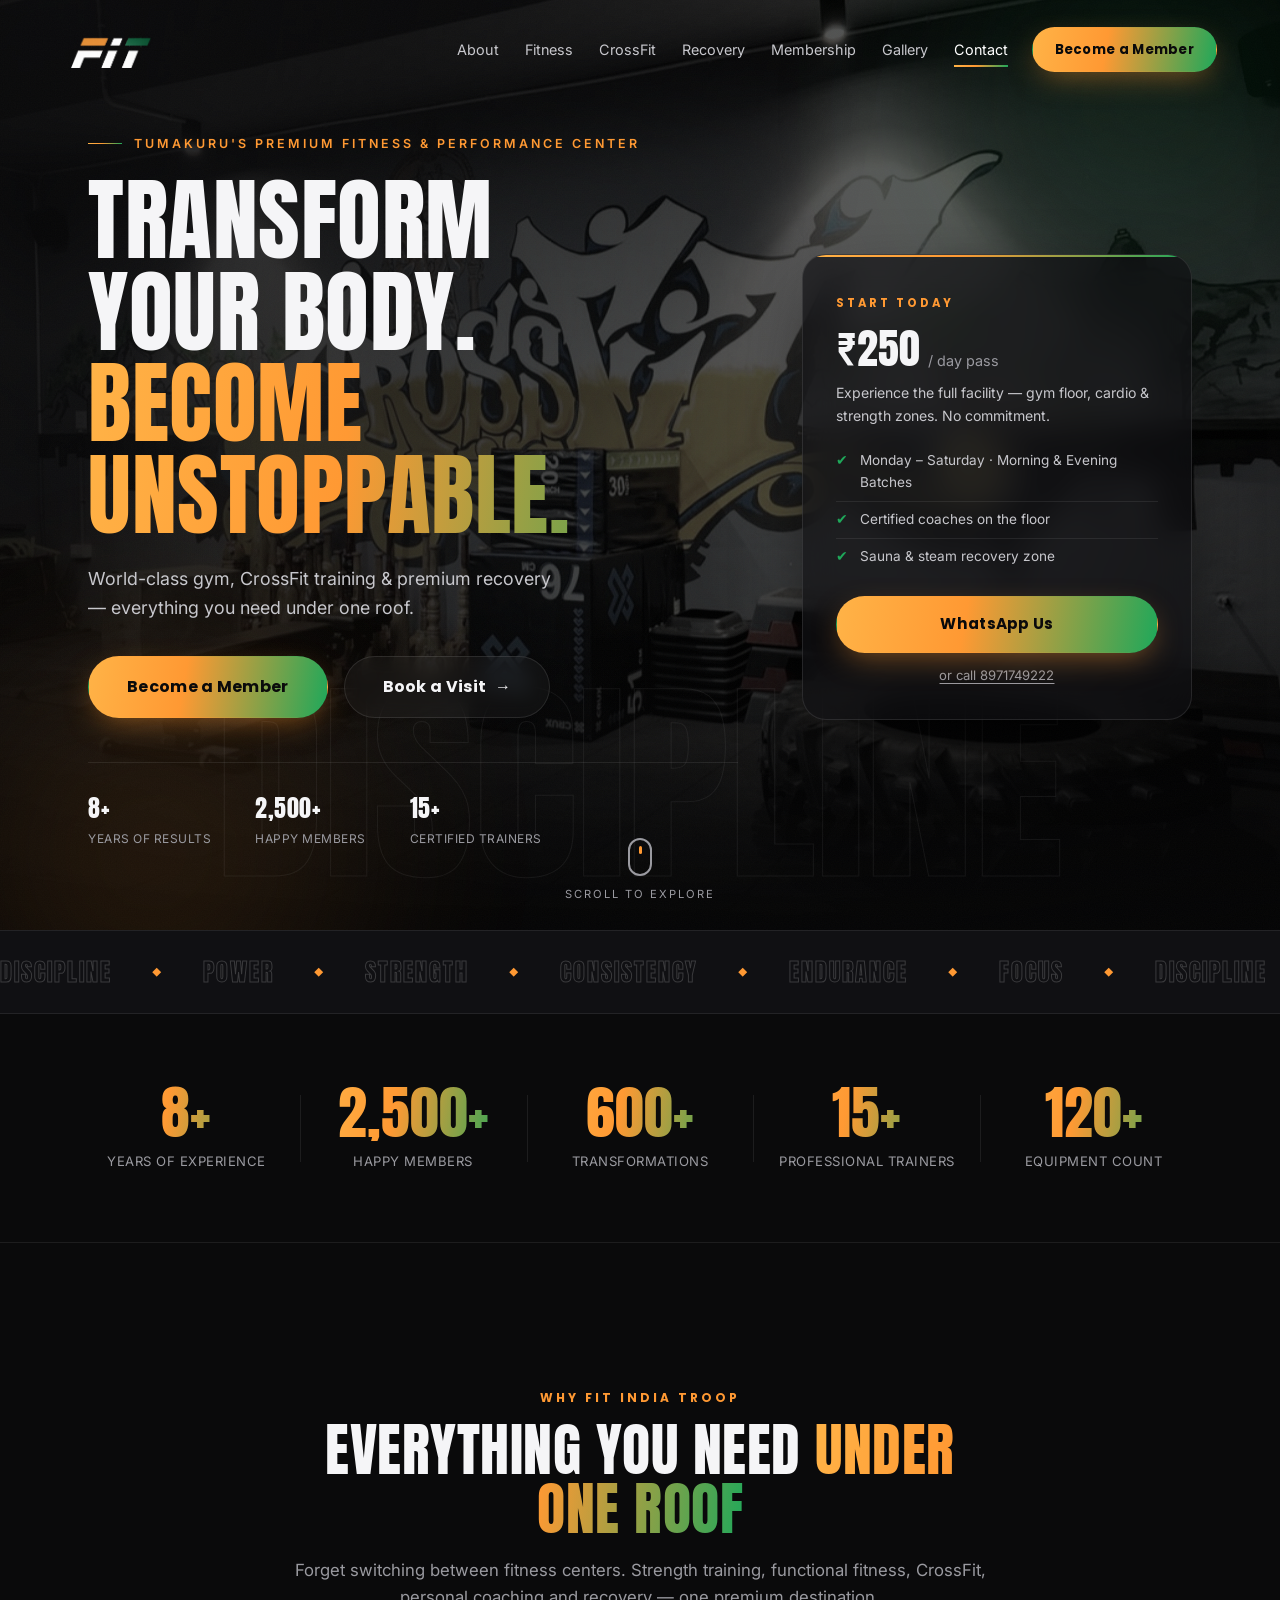
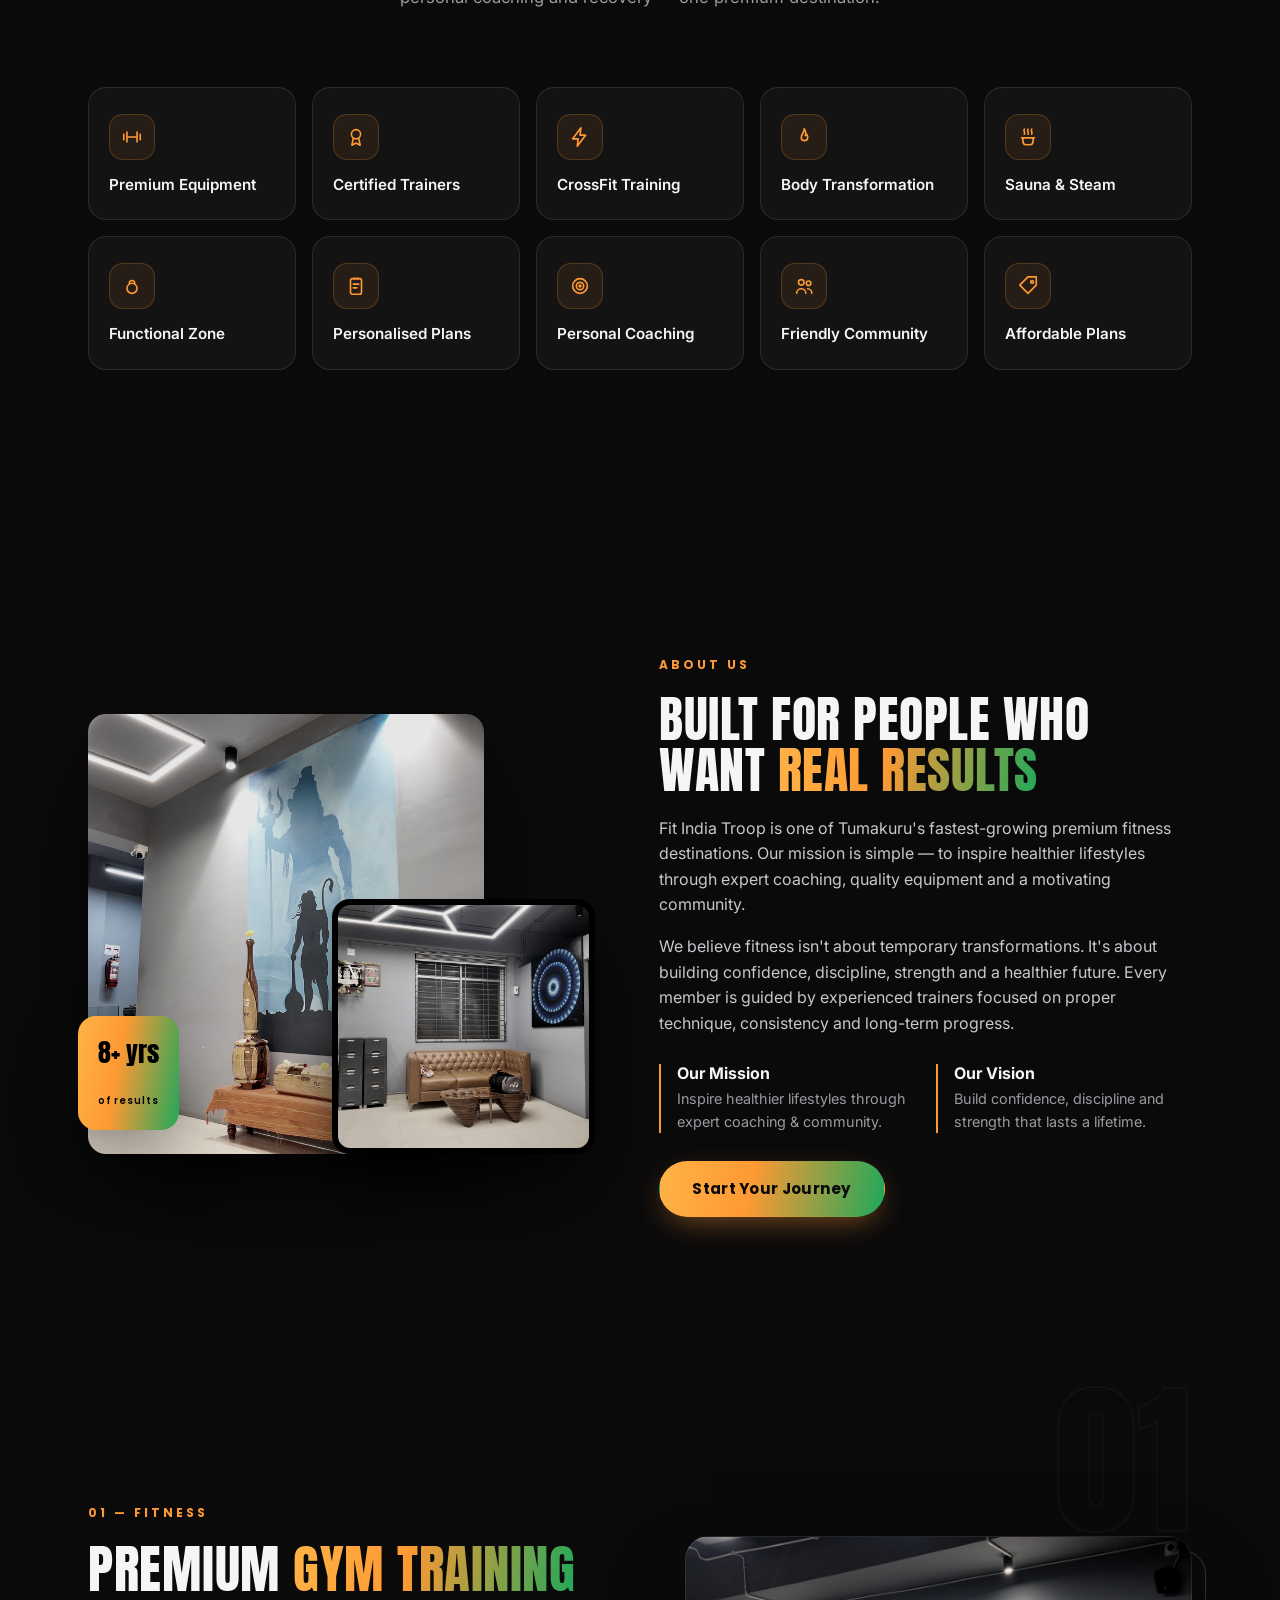
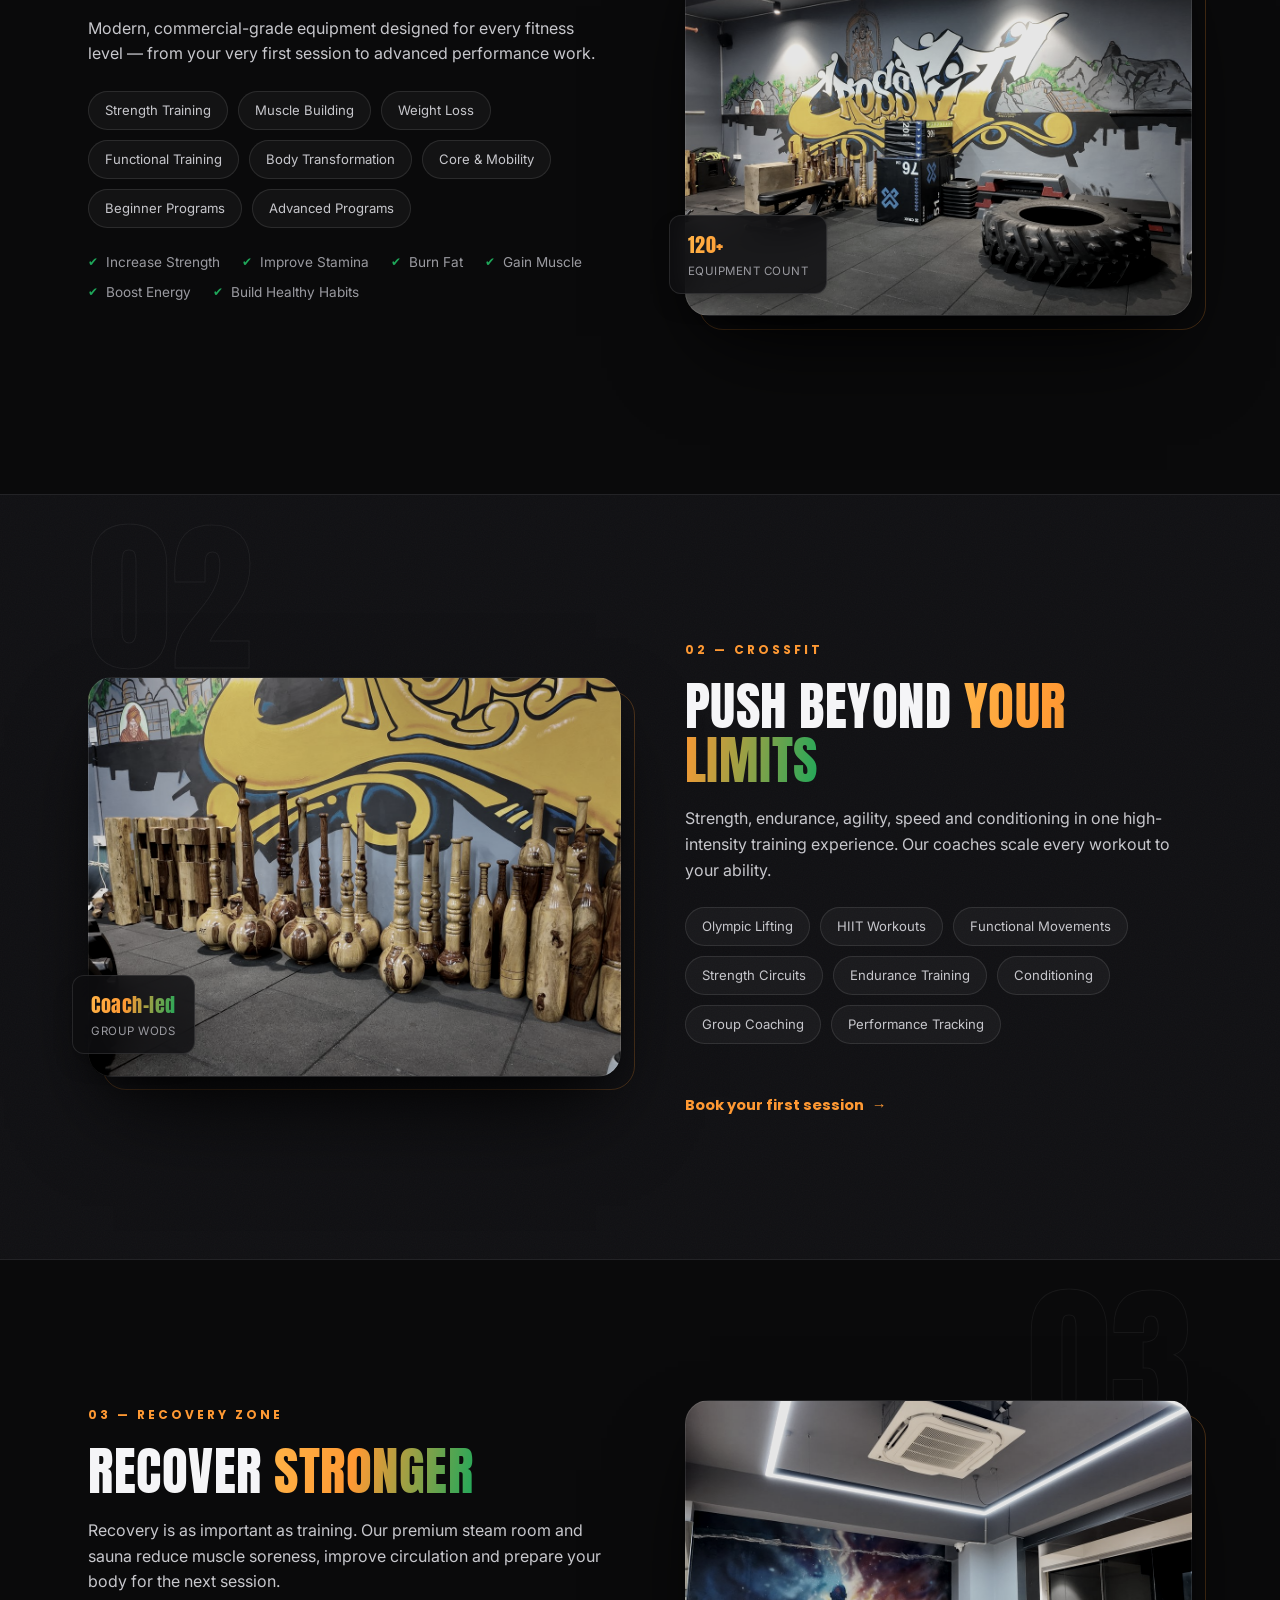
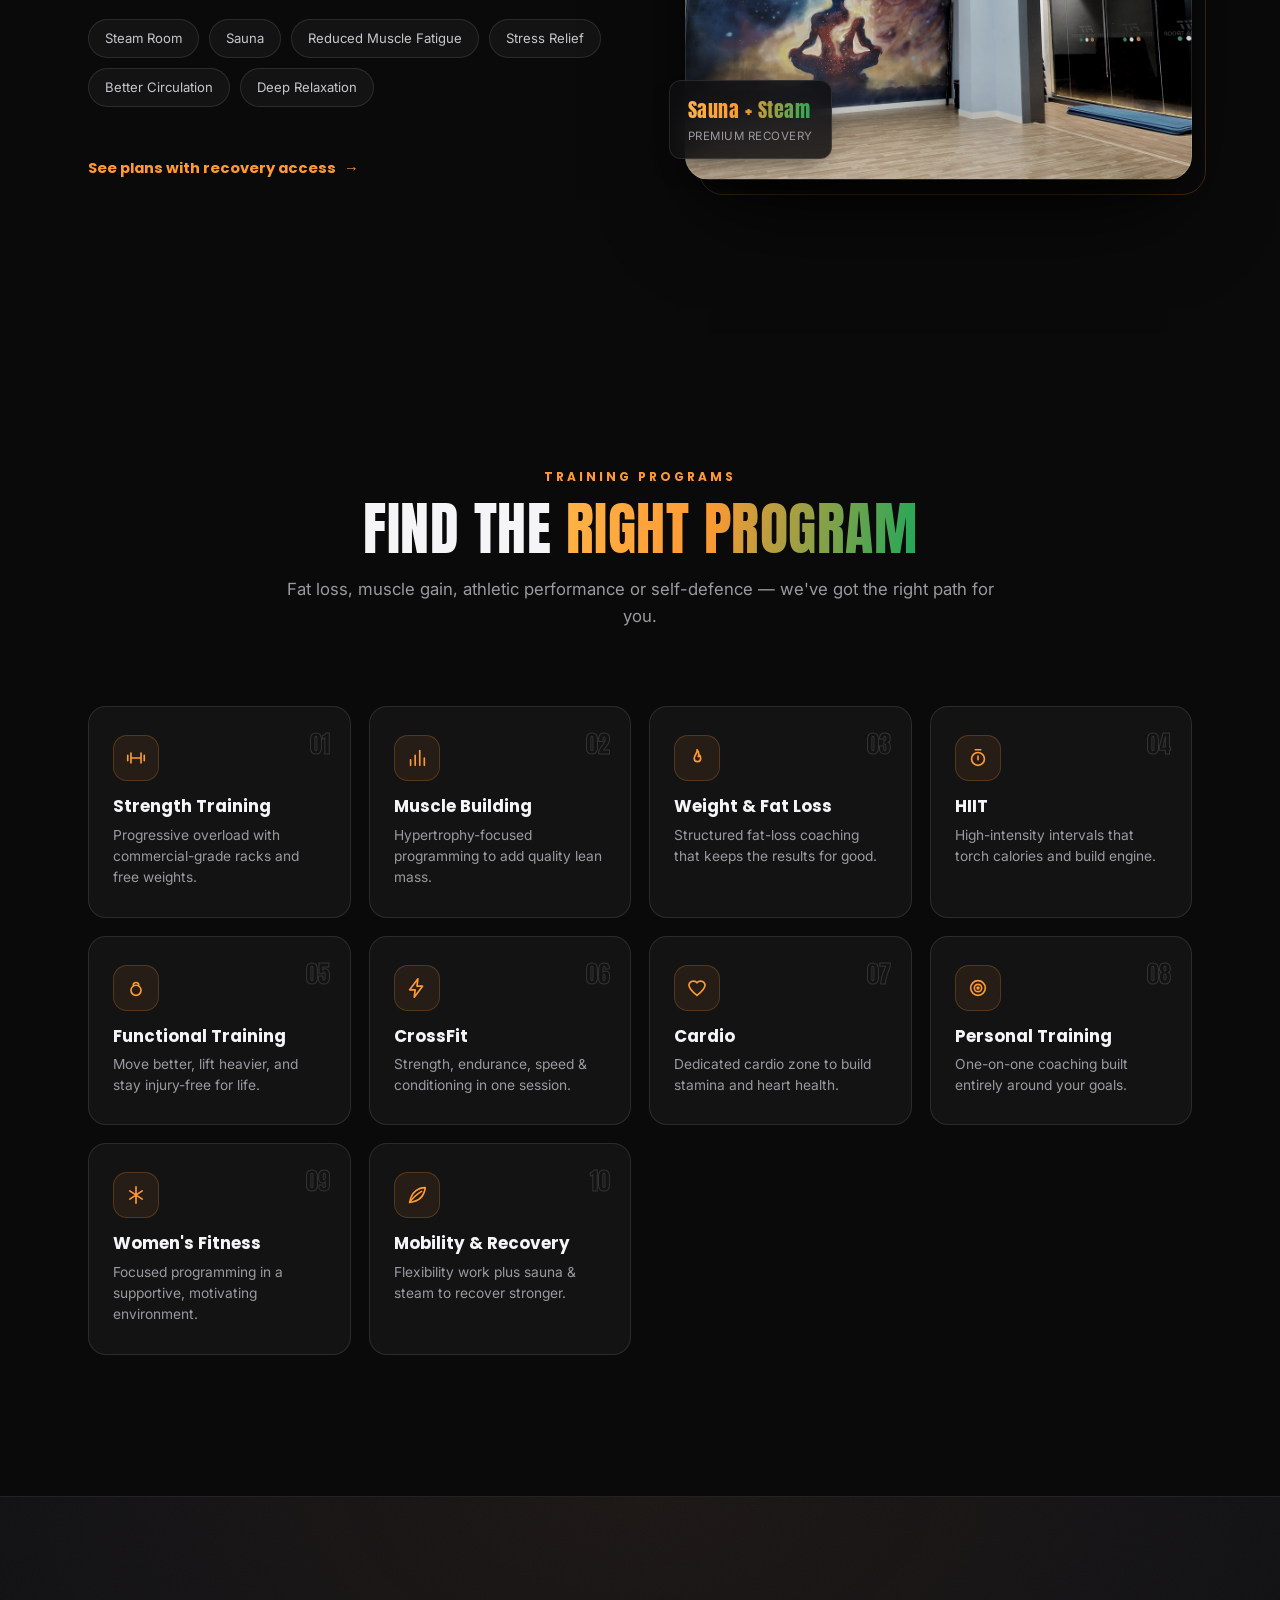
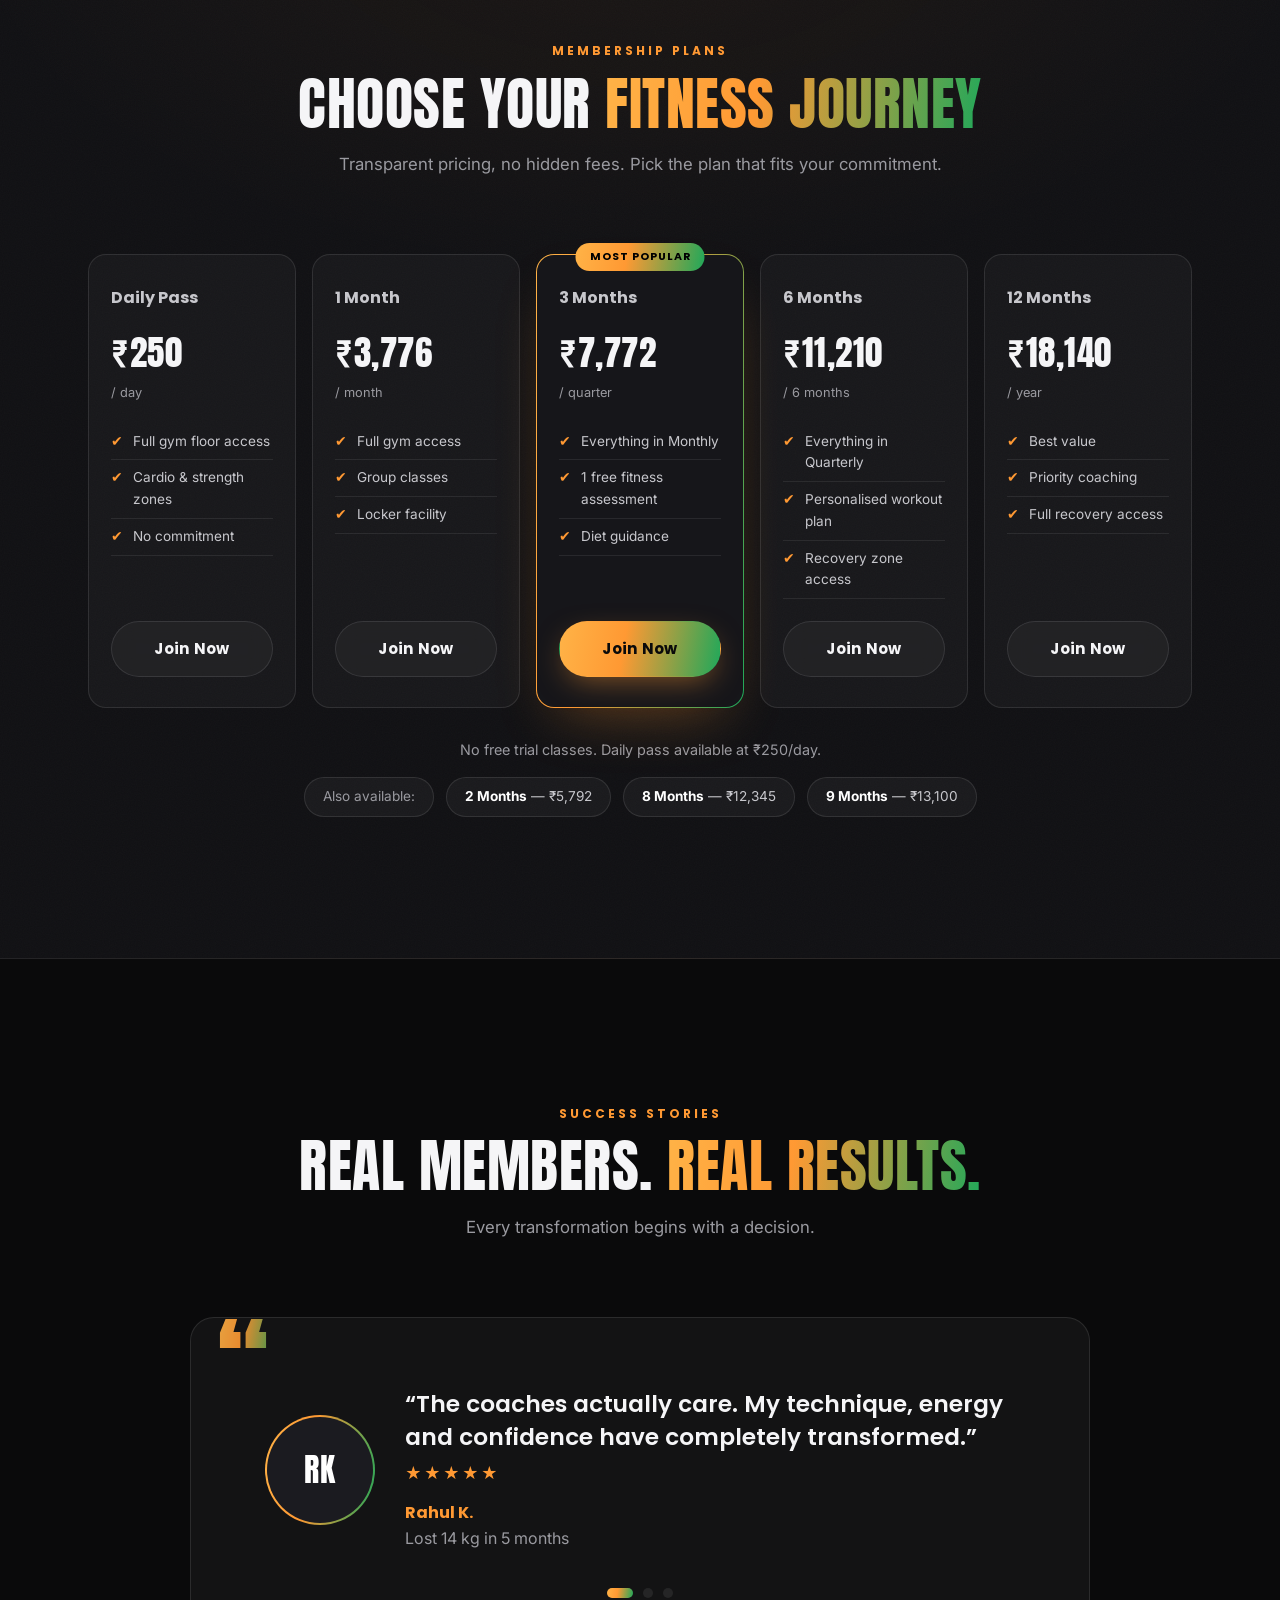
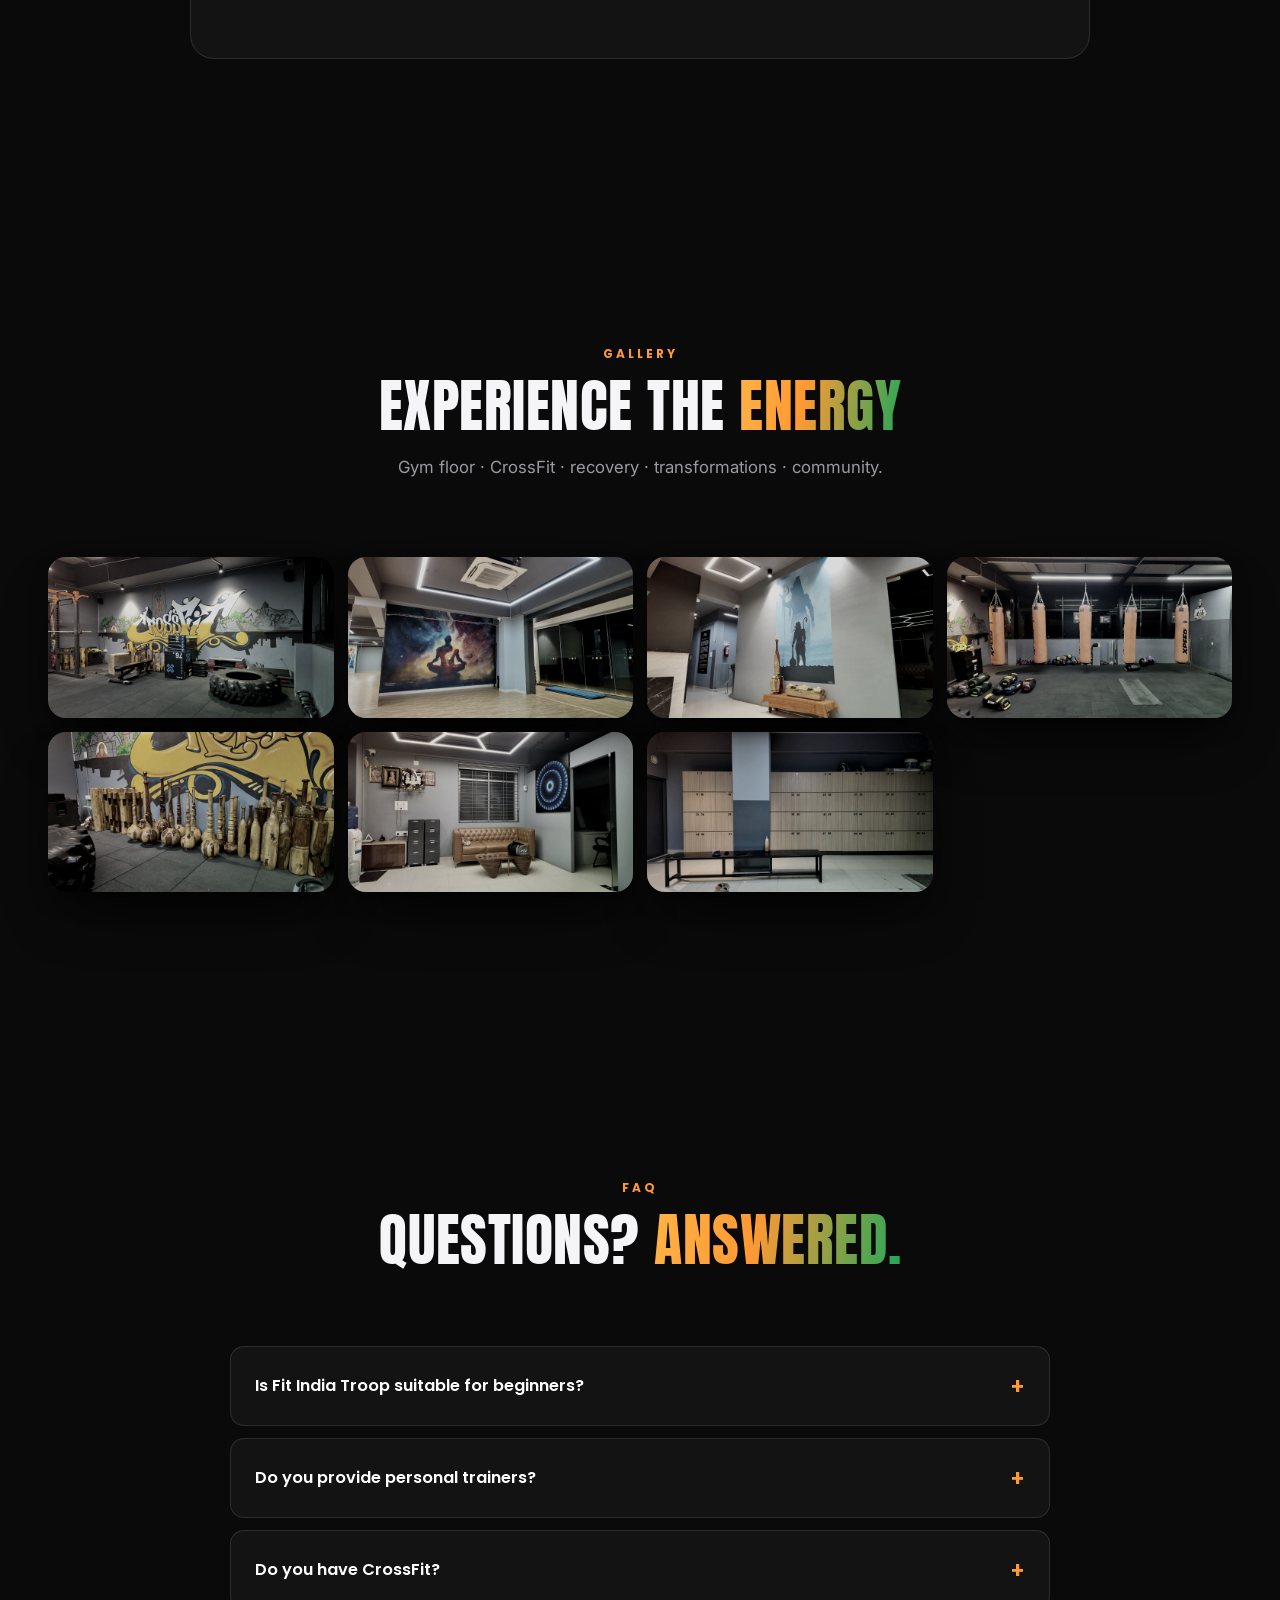
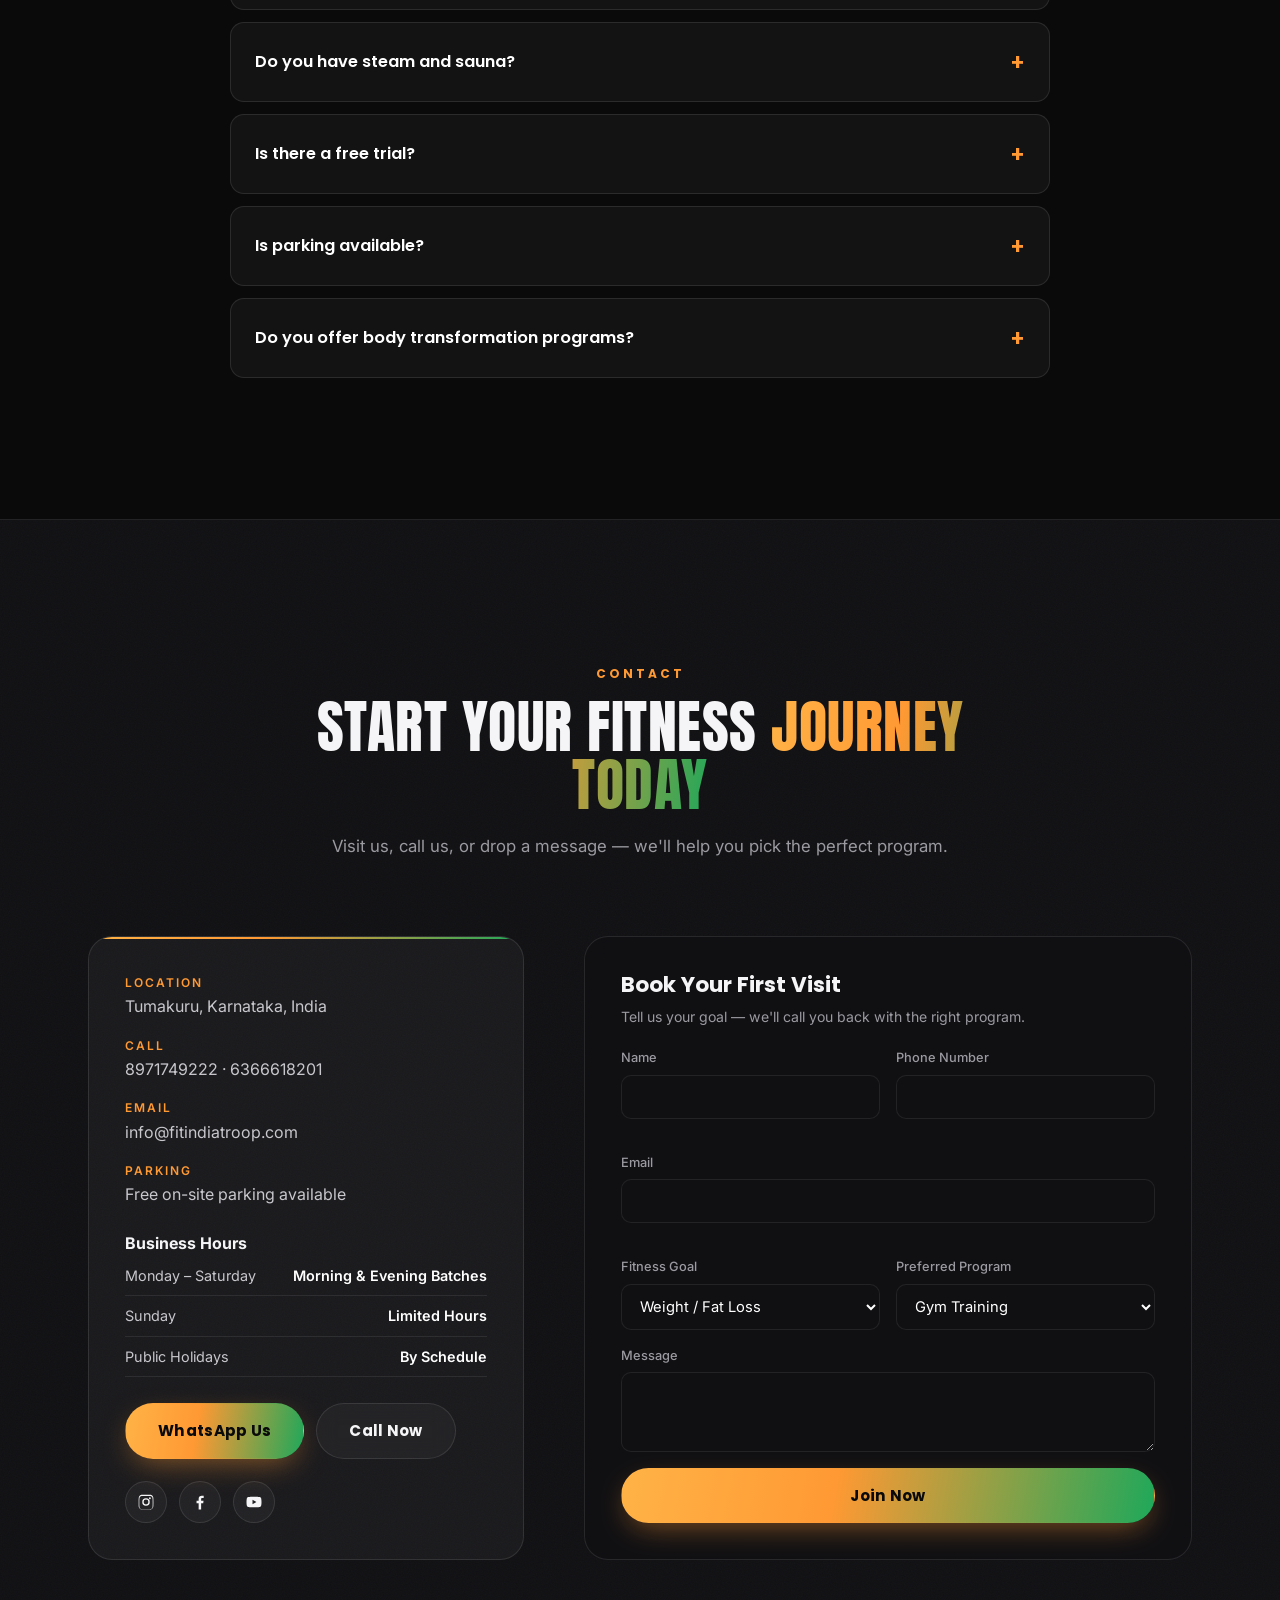
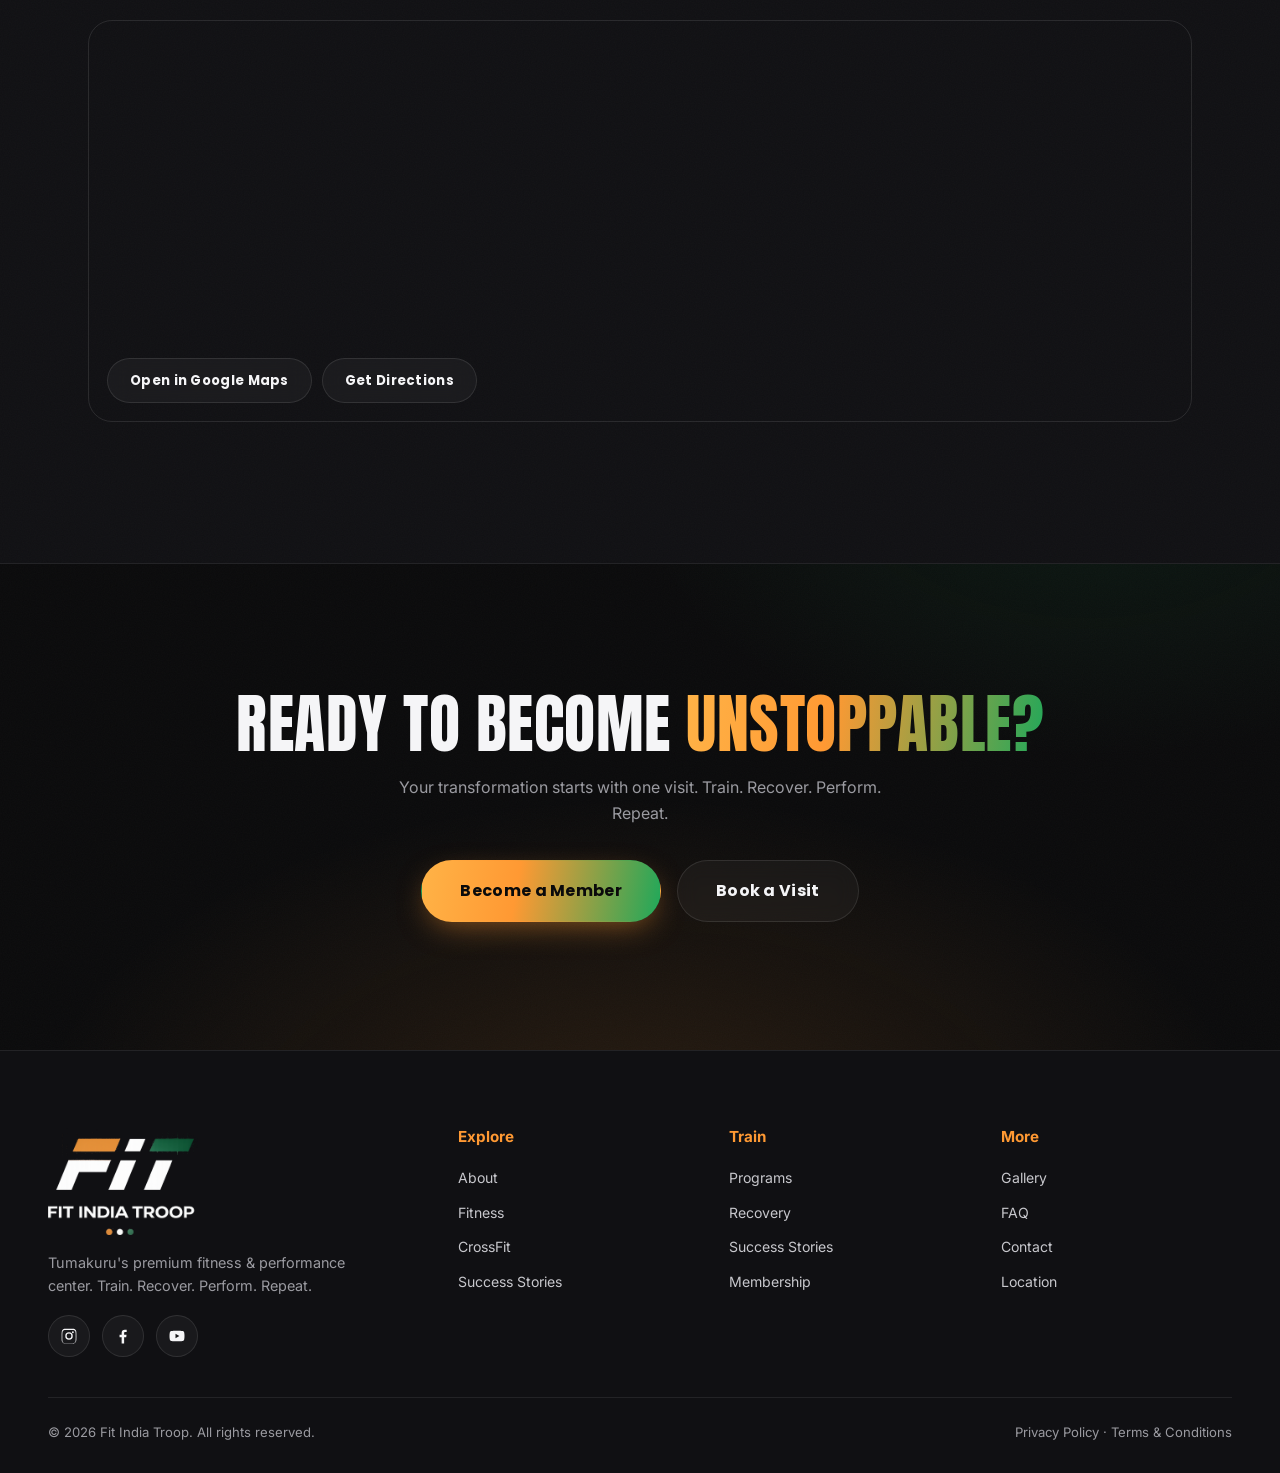
<file: index.html>
<!DOCTYPE html>
<html lang="en">
<head>
  <meta charset="UTF-8" />
  <meta name="viewport" content="width=device-width, initial-scale=1.0" />
  <meta name="theme-color" content="#0a0a0b" />

  <title>Fit India Troop — Premium Gym, CrossFit & Recovery in Tumakuru</title>
  <meta name="description" content="Fit India Troop is Tumakuru's premium fitness & performance center — world-class gym, CrossFit, personal training and sauna & steam recovery. Train. Recover. Perform." />
  <meta name="keywords" content="gym in Tumakuru, best gym in Tumakuru, CrossFit Tumakuru, personal training Tumakuru, sauna gym Tumakuru, steam bath gym Tumakuru, body transformation Tumakuru, functional training, weight loss gym Tumakuru" />
  <meta name="author" content="Fit India Troop" />
  <link rel="canonical" href="https://fitindiatroop.com/" />

  <!-- Open Graph -->
  <meta property="og:type" content="website" />
  <meta property="og:url" content="https://fitindiatroop.com/" />
  <meta property="og:title" content="Fit India Troop — Premium Gym, CrossFit & Recovery in Tumakuru" />
  <meta property="og:description" content="World-class gym, CrossFit training & premium recovery — all under one roof in Tumakuru." />
  <meta property="og:image" content="https://fitindiatroop.com/assets/images/gym-1.jpg" />
  <meta property="og:site_name" content="Fit India Troop" />
  <meta name="twitter:card" content="summary_large_image" />
  <meta name="twitter:title" content="Fit India Troop — Premium Gym, CrossFit & Recovery in Tumakuru" />
  <meta name="twitter:description" content="World-class gym, CrossFit training & premium recovery — all under one roof in Tumakuru." />

  <link rel="preload" as="image" href="assets/images/gym-1.jpg" />

  <link rel="icon" type="image/png" href="assets/logo-mark.png" />
  <link rel="preconnect" href="https://fonts.googleapis.com" />
  <link rel="preconnect" href="https://fonts.gstatic.com" crossorigin />
  <link href="https://fonts.googleapis.com/css2?family=Anton&family=Inter:wght@300;400;500;600&family=Poppins:wght@600;700;800&display=swap" rel="stylesheet" />
  <link rel="stylesheet" href="css/styles.css" />

  <!-- Structured data -->
  <script type="application/ld+json">
  {
    "@context": "https://schema.org",
    "@type": "HealthClub",
    "name": "Fit India Troop",
    "description": "Premium fitness & performance center offering gym, CrossFit, personal training and recovery facilities.",
    "address": { "@type": "PostalAddress", "addressLocality": "Tumakuru", "addressRegion": "Karnataka", "addressCountry": "IN" },
    "telephone": "+918971749222",
    "openingHours": "Mo-Sa",
    "priceRange": "₹₹",
    "sameAs": []
  }
  </script>
</head>
<body>

  <!-- ============ PROGRESS ============ -->
  <div id="scrollProgress" class="scroll-progress" aria-hidden="true"></div>

  <!-- ============ NAV ============ -->
  <header id="nav" class="nav">
    <div class="nav__bar">
      <a href="#hero" class="nav__brand" aria-label="Fit India Troop home"><img class="logo--mark" src="assets/logo-mark.png" alt="Fit India Troop" /></a>
      <nav class="nav__links" id="navLinks" aria-label="Main navigation">
        <a href="#about">About</a>
        <a href="#fitness">Fitness</a>
        <a href="#crossfit">CrossFit</a>
        <a href="#recovery">Recovery</a>
        <a href="#membership">Membership</a>
        <a href="#gallery">Gallery</a>
        <a href="#contact">Contact</a>
      </nav>
      <a href="#membership" class="btn btn--sm btn--solid nav__cta">Become a Member</a>
      <button id="navToggle" class="nav__toggle" aria-label="Menu" aria-expanded="false" aria-controls="navLinks"><span></span><span></span><span></span></button>
    </div>
  </header>

  <!-- ============ HERO ============ -->
  <section id="hero" class="hero noise">
    <div class="hero__bg"></div>
    <div class="hero__vignette"></div>
    <div class="hero__glow hero__glow--a" aria-hidden="true"></div>
    <div class="hero__glow hero__glow--b" aria-hidden="true"></div>
    <div class="hero__words" id="heroWords" aria-hidden="true"></div>

    <div class="hero__layout">
      <div class="hero__content">
        <p class="hero__eyebrow">Tumakuru's Premium Fitness &amp; Performance Center</p>
        <h1 class="hero__title">
          <span><em>Transform</em></span>
          <span><em>Your Body.</em></span>
          <span class="grad"><em>Become Unstoppable.</em></span>
        </h1>
        <p class="hero__sub">World-class gym, CrossFit training &amp; premium recovery — everything you need under one roof.</p>
        <div class="hero__cta">
          <a href="#membership" class="btn btn--solid btn--lg">Become a Member</a>
          <a href="#contact" class="btn btn--ghost btn--lg">Book a Visit <span class="btn__arrow" aria-hidden="true">→</span></a>
        </div>
        <div class="hero__trust">
          <div><b>8+</b><span>Years of results</span></div>
          <div><b>2,500+</b><span>Happy members</span></div>
          <div><b>15+</b><span>Certified trainers</span></div>
        </div>
      </div>

      <aside class="hero__card" aria-label="Try us with a daily pass">
        <span class="hero__card-kicker">Start today</span>
        <div class="hero__card-price"><b id="heroPassPrice">₹250</b><span>/ day pass</span></div>
        <p class="hero__card-note">Experience the full facility — gym floor, cardio &amp; strength zones. No commitment.</p>
        <ul class="hero__card-list">
          <li id="heroCardHours">Mon–Sat · Morning &amp; Evening batches</li>
          <li>Certified coaches on the floor</li>
          <li>Sauna &amp; steam recovery zone</li>
        </ul>
        <a class="btn btn--solid btn--full" id="heroCardWhats" target="_blank" rel="noopener">WhatsApp Us</a>
        <a class="hero__card-call" id="heroCardCall">or call us directly</a>
      </aside>
    </div>

    <a href="#stats" class="hero__scroll" aria-label="Scroll down">
      <span class="hero__mouse"><span></span></span>
      <em>Scroll to explore</em>
    </a>
  </section>

  <!-- ============ MARQUEE ============ -->
  <div class="marquee" aria-hidden="true">
    <div class="marquee__track" id="marqueeTrack"></div>
  </div>

  <!-- ============ STATS ============ -->
  <section id="stats" class="stats">
    <div class="stats__grid" id="statsGrid"></div>
  </section>

  <!-- ============ ONE ROOF / WHY ============ -->
  <section id="why" class="section why">
    <div class="section__head reveal">
      <span class="kicker">Why Fit India Troop</span>
      <h2>Everything You Need <span class="grad">Under One Roof</span></h2>
      <p>Forget switching between fitness centers. Strength training, functional fitness, CrossFit, personal coaching and recovery — one premium destination.</p>
    </div>
    <div class="why__grid" id="whyGrid"></div>
  </section>

  <!-- ============ ABOUT ============ -->
  <section id="about" class="section about">
    <div class="about__grid">
      <div class="about__media reveal">
        <div class="about__img" data-img="aboutPrimary"></div>
        <div class="about__img about__img--sm" data-img="aboutSecondary"></div>
        <div class="about__badge">8+ yrs<br /><small>of results</small></div>
      </div>
      <div class="about__body">
        <span class="kicker reveal">About Us</span>
        <h2 class="reveal">Built For People Who Want <span class="grad">Real Results</span></h2>
        <p class="reveal">Fit India Troop is one of Tumakuru's fastest-growing premium fitness destinations. Our mission is simple — to inspire healthier lifestyles through expert coaching, quality equipment and a motivating community.</p>
        <p class="reveal">We believe fitness isn't about temporary transformations. It's about building confidence, discipline, strength and a healthier future. Every member is guided by experienced trainers focused on proper technique, consistency and long-term progress.</p>
        <div class="about__mv">
          <div class="mv reveal"><h4>Our Mission</h4><p>Inspire healthier lifestyles through expert coaching &amp; community.</p></div>
          <div class="mv reveal"><h4>Our Vision</h4><p>Build confidence, discipline and strength that lasts a lifetime.</p></div>
        </div>
        <a href="#membership" class="btn btn--solid reveal">Start Your Journey</a>
      </div>
    </div>
  </section>

  <!-- ============ FITNESS ============ -->
  <section id="fitness" class="section split split--fitness">
    <span class="split__ghost" aria-hidden="true">01</span>
    <div class="split__text">
      <span class="kicker reveal">01 — Fitness</span>
      <h2 class="reveal">Premium <span class="grad">Gym Training</span></h2>
      <p class="reveal">Modern, commercial-grade equipment designed for every fitness level — from your very first session to advanced performance work.</p>
      <ul class="chips reveal">
        <li>Strength Training</li><li>Muscle Building</li><li>Weight Loss</li><li>Functional Training</li>
        <li>Body Transformation</li><li>Core &amp; Mobility</li><li>Beginner Programs</li><li>Advanced Programs</li>
      </ul>
      <div class="benefits reveal">
        <span>Increase Strength</span><span>Improve Stamina</span><span>Burn Fat</span>
        <span>Gain Muscle</span><span>Boost Energy</span><span>Build Healthy Habits</span>
      </div>
      <a href="#membership" class="split__link reveal">Explore memberships <span aria-hidden="true">→</span></a>
    </div>
    <div class="split__visual reveal">
      <div class="split__frame">
        <div class="split__img" data-gallery-idx="0"></div>
        <div class="split__chip"><b>120+</b><span>Equipment count</span></div>
      </div>
    </div>
  </section>

  <!-- ============ CROSSFIT ============ -->
  <section id="crossfit" class="band noise">
    <div class="section split split--rev split--crossfit">
      <span class="split__ghost" aria-hidden="true">02</span>
      <div class="split__text">
        <span class="kicker reveal">02 — CrossFit</span>
        <h2 class="reveal">Push Beyond <span class="grad">Your Limits</span></h2>
        <p class="reveal">Strength, endurance, agility, speed and conditioning in one high-intensity training experience. Our coaches scale every workout to your ability.</p>
        <ul class="chips reveal">
          <li>Olympic Lifting</li><li>HIIT Workouts</li><li>Functional Movements</li><li>Strength Circuits</li>
          <li>Endurance Training</li><li>Conditioning</li><li>Group Coaching</li><li>Performance Tracking</li>
        </ul>
        <a href="#contact" class="split__link reveal">Book your first session <span aria-hidden="true">→</span></a>
      </div>
      <div class="split__visual reveal">
        <div class="split__frame">
          <div class="split__img" data-gallery-idx="1"></div>
          <div class="split__chip"><b>Coach-led</b><span>Group WODs</span></div>
        </div>
      </div>
    </div>
  </section>

  <!-- ============ RECOVERY ============ -->
  <section id="recovery" class="section split recovery">
    <span class="split__ghost" aria-hidden="true">03</span>
    <div class="split__text">
      <span class="kicker reveal">03 — Recovery Zone</span>
      <h2 class="reveal">Recover <span class="grad">Stronger</span></h2>
      <p class="reveal">Recovery is as important as training. Our premium steam room and sauna reduce muscle soreness, improve circulation and prepare your body for the next session.</p>
      <ul class="chips reveal">
        <li>Steam Room</li><li>Sauna</li><li>Reduced Muscle Fatigue</li>
        <li>Stress Relief</li><li>Better Circulation</li><li>Deep Relaxation</li>
      </ul>
      <a href="#membership" class="split__link reveal">See plans with recovery access <span aria-hidden="true">→</span></a>
    </div>
    <div class="split__visual reveal">
      <div class="split__frame">
        <div class="split__img" data-gallery-idx="2"></div>
        <div class="split__chip"><b>Sauna + Steam</b><span>Premium recovery</span></div>
      </div>
    </div>
  </section>

  <!-- ============ PROGRAMS ============ -->
  <section id="programs" class="section programs">
    <div class="section__head reveal">
      <span class="kicker">Training Programs</span>
      <h2>Find The <span class="grad">Right Program</span></h2>
      <p>Fat loss, muscle gain, athletic performance or self-defence — we've got the right path for you.</p>
    </div>
    <div class="programs__grid" id="programsGrid"></div>
  </section>

  <!-- ============ MEMBERSHIP ============ -->
  <section id="membership" class="band band--membership noise">
    <div class="section membership">
      <div class="section__head reveal">
        <span class="kicker">Membership Plans</span>
        <h2>Choose Your <span class="grad">Fitness Journey</span></h2>
        <p>Transparent pricing, no hidden fees. Pick the plan that fits your commitment.</p>
      </div>
      <div class="plans" id="plansGrid"></div>
      <p class="plans__note" id="plansNote"></p>
      <div class="plans__extra" id="plansExtra"></div>
    </div>
  </section>

  <!-- ============ TESTIMONIALS ============ -->
  <section id="stories" class="section stories">
    <div class="section__head reveal">
      <span class="kicker">Success Stories</span>
      <h2>Real Members. <span class="grad">Real Results.</span></h2>
      <p>Every transformation begins with a decision.</p>
    </div>
    <div class="stories__shell reveal">
      <span class="stories__mark" aria-hidden="true">“</span>
      <div class="stories__viewport"><div class="stories__track" id="storiesTrack"></div></div>
      <div class="stories__dots" id="storiesDots"></div>
    </div>
  </section>

  <!-- ============ GALLERY ============ -->
  <section id="gallery" class="section section--wide gallery">
    <div class="section__head reveal">
      <span class="kicker">Gallery</span>
      <h2>Experience The <span class="grad">Energy</span></h2>
      <p>Gym floor · CrossFit · recovery · transformations · community.</p>
    </div>
    <div class="gallery__grid" id="galleryGrid"></div>
  </section>

  <!-- ============ FAQ ============ -->
  <section id="faq" class="section faq">
    <div class="section__head reveal">
      <span class="kicker">FAQ</span>
      <h2>Questions? <span class="grad">Answered.</span></h2>
    </div>
    <div class="faq__list" id="faqList"></div>
  </section>

  <!-- ============ CONTACT ============ -->
  <section id="contact" class="band noise">
    <div class="section contact">
      <div class="section__head reveal">
        <span class="kicker">Contact</span>
        <h2>Start Your Fitness <span class="grad">Journey Today</span></h2>
        <p>Visit us, call us, or drop a message — we'll help you pick the perfect program.</p>
      </div>

      <div class="contact__grid">
        <div class="contact__info reveal">
          <ul class="contact__list">
            <li><span>Location</span><a data-cfg="mapLink" target="_blank" rel="noopener" id="cAddress"></a></li>
            <li><span>Call</span><span class="contact__phones"><a data-cfg="phone1" id="cPhone1"></a> · <a data-cfg="phone2" id="cPhone2"></a></span></li>
            <li><span>Email</span><a data-cfg="email" id="cEmail"></a></li>
            <li><span>Parking</span><em id="cParking"></em></li>
          </ul>

          <div class="hours">
            <h4>Business Hours</h4>
            <ul id="hoursList"></ul>
          </div>

          <div class="contact__actions">
            <a class="btn btn--solid" data-cfg="whatsapp" id="cWhats">WhatsApp Us</a>
            <a class="btn btn--ghost" data-cfg="call" id="cCall">Call Now</a>
          </div>
          <div class="socials" id="socials"></div>
        </div>

        <form class="contact__form reveal" id="contactForm" novalidate>
          <h3 class="contact__form-title">Book Your First Visit</h3>
          <p class="contact__form-sub">Tell us your goal — we'll call you back with the right program.</p>
          <div class="field"><label for="fName">Name</label><input id="fName" name="name" required autocomplete="name" /><small></small></div>
          <div class="field"><label for="fPhone">Phone Number</label><input id="fPhone" name="phone" required inputmode="tel" autocomplete="tel" /><small></small></div>
          <div class="field field--full"><label for="fEmail">Email</label><input id="fEmail" name="email" type="email" required autocomplete="email" /><small></small></div>
          <div class="field">
            <label for="fGoal">Fitness Goal</label>
            <select id="fGoal" name="goal">
              <option>Weight / Fat Loss</option><option>Muscle Gain</option><option>General Fitness</option>
              <option>Sports Performance</option><option>Strength Training</option><option>Recovery</option>
            </select>
          </div>
          <div class="field">
            <label for="fProgram">Preferred Program</label>
            <select id="fProgram" name="program">
              <option>Gym Training</option><option>CrossFit</option><option>Functional Training</option>
              <option>Personal Training</option><option>Women's Fitness</option>
            </select>
          </div>
          <div class="field field--full"><label for="fMsg">Message</label><textarea id="fMsg" name="message" rows="3"></textarea></div>
          <button type="submit" class="btn btn--solid btn--full">Join Now</button>
          <p class="form__success" id="formSuccess">✔ Thank you! We'll reach out to you shortly.</p>
        </form>
      </div>

      <div class="map reveal">
        <iframe id="mapFrame" title="Fit India Troop location" loading="lazy" referrerpolicy="no-referrer-when-downgrade" allowfullscreen></iframe>
        <div class="map__actions">
          <a class="btn btn--sm btn--ghost" data-cfg="mapOpen" id="mapOpen" target="_blank" rel="noopener">Open in Google Maps</a>
          <a class="btn btn--sm btn--ghost" data-cfg="directions" id="mapDir" target="_blank" rel="noopener">Get Directions</a>
        </div>
      </div>
    </div>
  </section>

  <!-- ============ CTA BAND ============ -->
  <section class="cta-band noise">
    <div class="cta-band__inner">
      <h2 class="reveal">Ready To Become <span class="grad">Unstoppable?</span></h2>
      <p class="reveal">Your transformation starts with one visit. Train. Recover. Perform. Repeat.</p>
      <div class="cta-band__actions reveal">
        <a href="#membership" class="btn btn--solid btn--lg">Become a Member</a>
        <a href="#contact" class="btn btn--ghost btn--lg">Book a Visit</a>
      </div>
    </div>
  </section>

  <!-- ============ FOOTER ============ -->
  <footer class="footer">
    <div class="footer__top">
      <div class="footer__brand">
        <img class="logo--foot" src="assets/logo.png" alt="Fit India Troop" />
        <p>Tumakuru's premium fitness &amp; performance center. Train. Recover. Perform. Repeat.</p>
        <div class="socials" id="socialsFoot"></div>
      </div>
      <div class="footer__col"><h5>Explore</h5><a href="#about">About</a><a href="#fitness">Fitness</a><a href="#crossfit">CrossFit</a><a href="#stories">Success Stories</a></div>
      <div class="footer__col"><h5>Train</h5><a href="#programs">Programs</a><a href="#recovery">Recovery</a><a href="#stories">Success Stories</a><a href="#membership">Membership</a></div>
      <div class="footer__col"><h5>More</h5><a href="#gallery">Gallery</a><a href="#faq">FAQ</a><a href="#contact">Contact</a><a data-cfg="mapLink" id="fMap" target="_blank" rel="noopener">Location</a></div>
    </div>
    <div class="footer__bottom">
      <span>© <span id="year"></span> Fit India Troop. All rights reserved.</span>
      <span class="footer__legal"><a href="privacy.html">Privacy Policy</a> · <a href="terms.html">Terms &amp; Conditions</a></span>
    </div>
  </footer>

  <!-- ============ LIGHTBOX ============ -->
  <div class="lightbox" id="lightbox" role="dialog" aria-modal="true" aria-label="Image viewer"><button class="lightbox__close" id="lbClose" aria-label="Close image viewer">✕</button><img id="lbImg" alt="Fit India Troop gallery photo — enlarged view" /></div>

  <script type="module" src="js/main.js"></script>
</body>
</html>
</file>
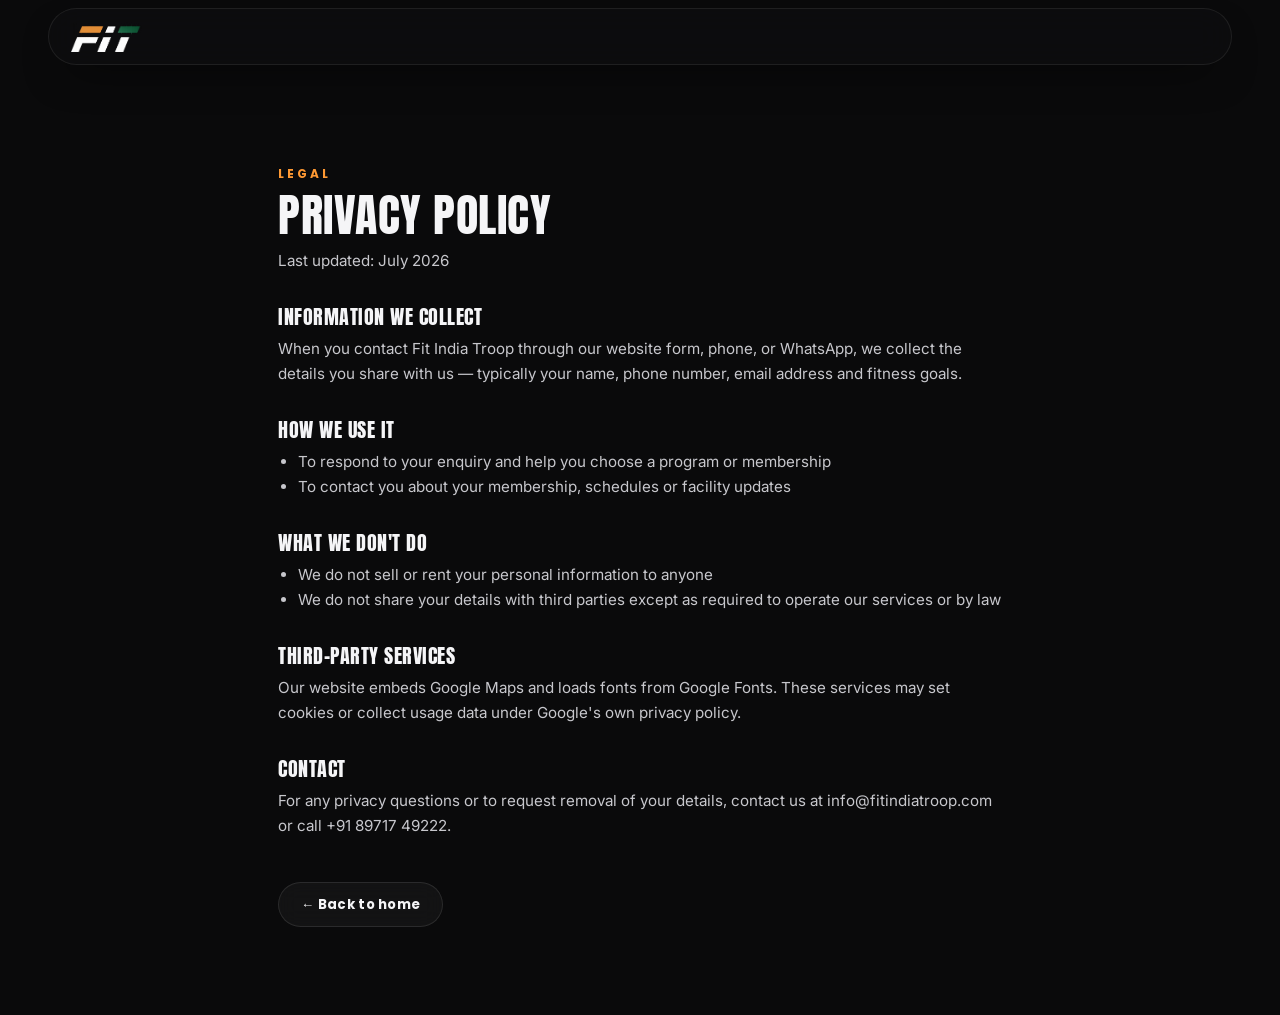
<file: privacy.html>
<!DOCTYPE html>
<html lang="en">
<head>
  <meta charset="UTF-8" />
  <meta name="viewport" content="width=device-width, initial-scale=1.0" />
  <meta name="theme-color" content="#0a0a0b" />
  <title>Privacy Policy — Fit India Troop</title>
  <meta name="description" content="Privacy Policy for Fit India Troop, Tumakuru's premium fitness, CrossFit and recovery center." />
  <meta name="robots" content="noindex" />
  <link rel="icon" type="image/png" href="assets/logo-mark.png" />
  <link rel="preconnect" href="https://fonts.googleapis.com" />
  <link rel="preconnect" href="https://fonts.gstatic.com" crossorigin />
  <link href="https://fonts.googleapis.com/css2?family=Anton&family=Inter:wght@300;400;500;600&family=Poppins:wght@600;700;800&display=swap" rel="stylesheet" />
  <link rel="stylesheet" href="css/styles.css" />
</head>
<body>
  <header id="nav" class="nav scrolled">
    <div class="nav__bar">
      <a href="index.html" class="nav__brand" aria-label="Fit India Troop home"><img class="logo--mark" src="assets/logo-mark.png" alt="Fit India Troop" /></a>
    </div>
  </header>

  <main class="legal">
    <span class="kicker">Legal</span>
    <h1>Privacy Policy</h1>
    <p>Last updated: July 2026</p>

    <h2>Information we collect</h2>
    <p>When you contact Fit India Troop through our website form, phone, or WhatsApp, we collect the details you share with us — typically your name, phone number, email address and fitness goals.</p>

    <h2>How we use it</h2>
    <ul>
      <li>To respond to your enquiry and help you choose a program or membership</li>
      <li>To contact you about your membership, schedules or facility updates</li>
    </ul>

    <h2>What we don't do</h2>
    <ul>
      <li>We do not sell or rent your personal information to anyone</li>
      <li>We do not share your details with third parties except as required to operate our services or by law</li>
    </ul>

    <h2>Third-party services</h2>
    <p>Our website embeds Google Maps and loads fonts from Google Fonts. These services may set cookies or collect usage data under Google's own privacy policy.</p>

    <h2>Contact</h2>
    <p>For any privacy questions or to request removal of your details, contact us at info@fitindiatroop.com or call +91 89717 49222.</p>

    <a class="btn btn--ghost btn--sm legal__back" href="index.html">← Back to home</a>
  </main>
</body>
</html>
</file>
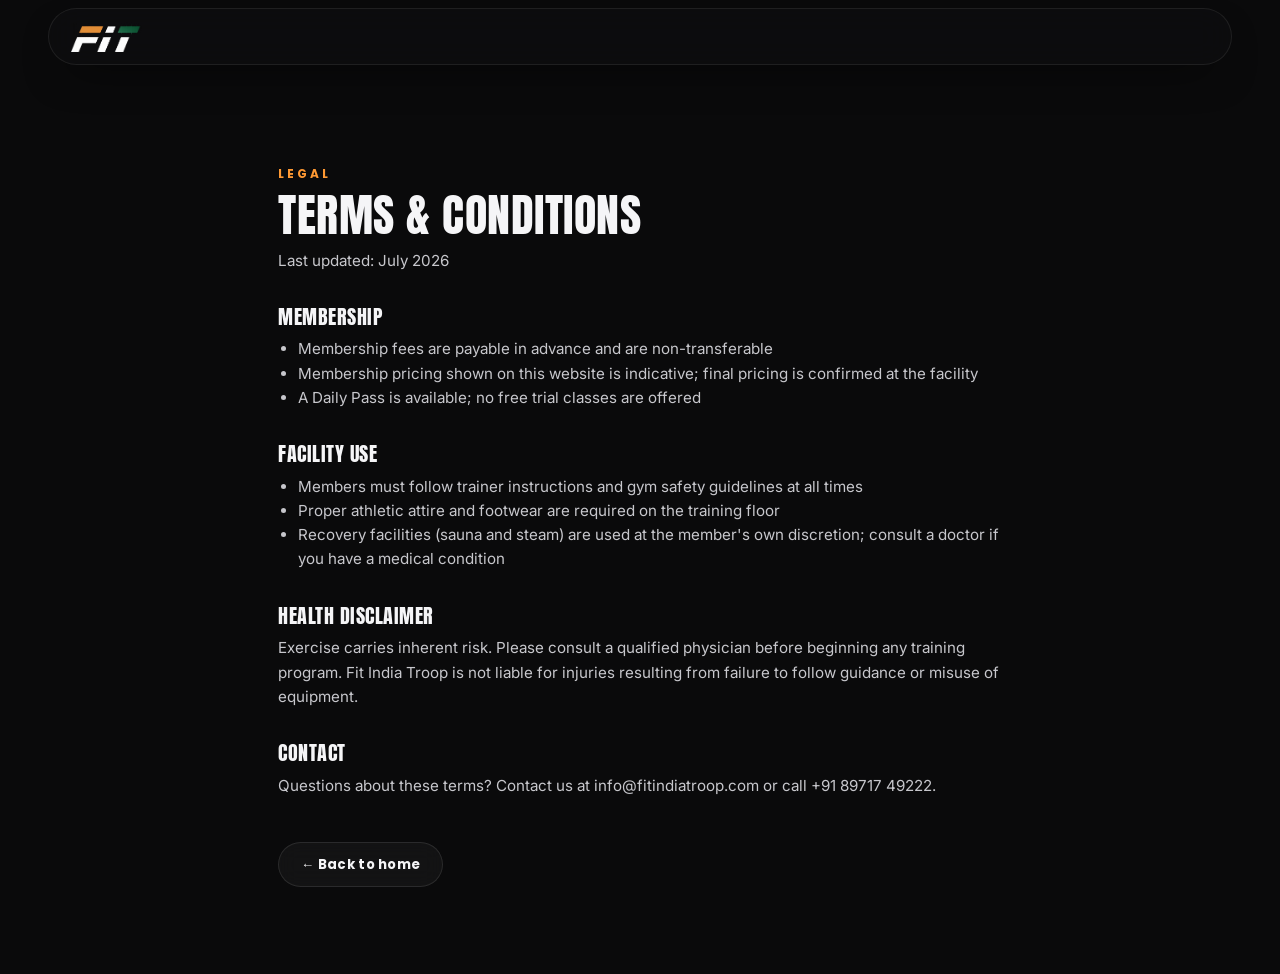
<file: terms.html>
<!DOCTYPE html>
<html lang="en">
<head>
  <meta charset="UTF-8" />
  <meta name="viewport" content="width=device-width, initial-scale=1.0" />
  <meta name="theme-color" content="#0a0a0b" />
  <title>Terms &amp; Conditions — Fit India Troop</title>
  <meta name="description" content="Terms and Conditions for Fit India Troop, Tumakuru's premium fitness, CrossFit and recovery center." />
  <meta name="robots" content="noindex" />
  <link rel="icon" type="image/png" href="assets/logo-mark.png" />
  <link rel="preconnect" href="https://fonts.googleapis.com" />
  <link rel="preconnect" href="https://fonts.gstatic.com" crossorigin />
  <link href="https://fonts.googleapis.com/css2?family=Anton&family=Inter:wght@300;400;500;600&family=Poppins:wght@600;700;800&display=swap" rel="stylesheet" />
  <link rel="stylesheet" href="css/styles.css" />
</head>
<body>
  <header id="nav" class="nav scrolled">
    <div class="nav__bar">
      <a href="index.html" class="nav__brand" aria-label="Fit India Troop home"><img class="logo--mark" src="assets/logo-mark.png" alt="Fit India Troop" /></a>
    </div>
  </header>

  <main class="legal">
    <span class="kicker">Legal</span>
    <h1>Terms &amp; Conditions</h1>
    <p>Last updated: July 2026</p>

    <h2>Membership</h2>
    <ul>
      <li>Membership fees are payable in advance and are non-transferable</li>
      <li>Membership pricing shown on this website is indicative; final pricing is confirmed at the facility</li>
      <li>A Daily Pass is available; no free trial classes are offered</li>
    </ul>

    <h2>Facility use</h2>
    <ul>
      <li>Members must follow trainer instructions and gym safety guidelines at all times</li>
      <li>Proper athletic attire and footwear are required on the training floor</li>
      <li>Recovery facilities (sauna and steam) are used at the member's own discretion; consult a doctor if you have a medical condition</li>
    </ul>

    <h2>Health disclaimer</h2>
    <p>Exercise carries inherent risk. Please consult a qualified physician before beginning any training program. Fit India Troop is not liable for injuries resulting from failure to follow guidance or misuse of equipment.</p>

    <h2>Contact</h2>
    <p>Questions about these terms? Contact us at info@fitindiatroop.com or call +91 89717 49222.</p>

    <a class="btn btn--ghost btn--sm legal__back" href="index.html">← Back to home</a>
  </main>
</body>
</html>
</file>
<file: css/styles.css>
/* =============================================================================
   FIT INDIA TROOP — premium design system v3
   Matte black base · India tricolor accents (saffron + green)
   Display: Anton · Subheads/UI: Poppins · Body: Inter
   Motion: transform/opacity only · UI 240ms · reveals 650ms · stagger 90ms
   ============================================================================= */

:root{
  /* color */
  --black:#0a0a0b; --black-2:#101013; --black-3:#16161a; --panel:#1b1b20;
  --white:#f5f5f7; --grey:#9a9aa0; --grey-2:#c7c7cc; --line:rgba(255,255,255,.08);
  --saffron:#ff9933; --saffron-2:#ffb347; --green:#1fa85a; --green-2:#138808;
  --red:#e11d48; --red-2:#ff3b5c;
  --grad:linear-gradient(100deg,var(--saffron-2),var(--saffron) 40%,var(--green) 100%);
  --glass:rgba(255,255,255,.04); --glass-brd:rgba(255,255,255,.10);

  /* elevation */
  --shadow-sm:0 12px 26px -12px rgba(0,0,0,.6);
  --shadow:0 30px 80px -20px rgba(0,0,0,.7);
  --shadow-img:0 45px 90px -25px rgba(0,0,0,.9),0 18px 40px -18px rgba(0,0,0,.65);
  --glow-saffron:0 10px 30px -8px rgba(255,153,51,.5);

  /* radius */
  --r-sm:12px; --r-md:18px; --r-lg:24px; --r-pill:100px;

  /* spacing rhythm */
  --sp-section:clamp(80px,11vw,150px);
  --sp-head:clamp(48px,6vw,76px);
  --gutter:clamp(18px,5vw,48px);

  /* motion */
  --ease:cubic-bezier(.22,1,.36,1);
  --dur-ui:.24s; --dur-reveal:.65s;

  /* layout */
  --max:1200px; --max-wide:1400px;

  /* type */
  --f-display:'Anton',sans-serif;
  --f-head:'Poppins',sans-serif;
  --f-body:'Inter',sans-serif;
}

*{margin:0;padding:0;box-sizing:border-box}
html{scroll-behavior:smooth}
body{
  font-family:var(--f-body); background:var(--black); color:var(--white);
  line-height:1.6; overflow-x:hidden; -webkit-font-smoothing:antialiased;
}
body.locked{overflow:hidden}
img{max-width:100%;display:block}
a{color:inherit;text-decoration:none}
::selection{background:var(--saffron);color:#000}
h3,h4,h5{font-family:var(--f-head);font-weight:700;line-height:1.15}
h1,h2{font-family:var(--f-display);font-weight:400;line-height:1.02;letter-spacing:.5px;text-transform:uppercase}
.grad{background:var(--grad);-webkit-background-clip:text;background-clip:text;color:transparent}

:focus-visible{outline:2px solid var(--saffron);outline-offset:3px;border-radius:4px}

/* subtle film grain on dark bands */
.noise{position:relative}
.noise::after{content:"";position:absolute;inset:0;z-index:1;pointer-events:none;opacity:.05;
  background-image:url("data:image/svg+xml,%3Csvg xmlns='http://www.w3.org/2000/svg' width='140' height='140'%3E%3Cfilter id='n'%3E%3CfeTurbulence type='fractalNoise' baseFrequency='.85' numOctaves='2'/%3E%3C/filter%3E%3Crect width='140' height='140' filter='url(%23n)' opacity='.6'/%3E%3C/svg%3E")}

/* =============================================================================
   BUTTONS
   ============================================================================= */
.btn{
  --pad:15px 32px; position:relative; overflow:hidden;
  display:inline-flex;align-items:center;justify-content:center;gap:.55em;
  padding:var(--pad); border-radius:var(--r-pill); font-family:var(--f-head); font-weight:700;
  font-size:.95rem; letter-spacing:.3px; cursor:pointer; border:1px solid transparent;
  transition:transform var(--dur-ui) var(--ease),box-shadow var(--dur-ui) var(--ease),
    background var(--dur-ui) ease,color var(--dur-ui) ease,border-color var(--dur-ui) ease;
}
.btn--sm{--pad:11px 22px;font-size:.82rem}
.btn--lg{--pad:17px 38px;font-size:1rem}
.btn--full{width:100%}
.btn--solid{background:var(--grad);color:#0a0a0b;box-shadow:var(--glow-saffron)}
.btn--solid::after{ /* sheen sweep */
  content:"";position:absolute;top:0;bottom:0;left:-70%;width:45%;
  background:linear-gradient(105deg,transparent,rgba(255,255,255,.42),transparent);
  transform:skewX(-18deg);transition:left .55s var(--ease);
}
.btn--solid:hover{transform:translateY(-2px);box-shadow:0 16px 40px -10px rgba(255,153,51,.6)}
.btn--solid:hover::after{left:130%}
.btn--ghost{background:var(--glass);border-color:var(--glass-brd);color:var(--white);backdrop-filter:blur(10px)}
.btn--ghost:hover{transform:translateY(-2px);border-color:var(--saffron);box-shadow:0 12px 30px -10px rgba(255,153,51,.35)}
.btn:active{transform:translateY(0) scale(.98)}
.btn__arrow{display:inline-block;transition:transform var(--dur-ui) var(--ease)}
.btn:hover .btn__arrow{transform:translateX(4px)}

/* ---------- scroll progress ---------- */
.scroll-progress{position:fixed;top:0;left:0;height:2px;width:100%;background:var(--grad);z-index:120;
  transform:scaleX(0);transform-origin:0 50%;box-shadow:0 0 10px rgba(255,153,51,.5)}

/* =============================================================================
   NAV — floating glass pill
   ============================================================================= */
.nav{position:fixed;top:0;left:0;right:0;z-index:100;padding:14px var(--gutter) 0;
  transition:padding .35s var(--ease)}
.nav__bar{max-width:var(--max);margin:0 auto;display:flex;align-items:center;gap:24px;
  padding:12px 14px 12px 22px;border-radius:var(--r-pill);
  border:1px solid transparent;background:transparent;
  transition:background var(--dur-ui) ease,border-color var(--dur-ui) ease,box-shadow var(--dur-ui) ease}
.nav.scrolled{padding-top:8px}
.nav.scrolled .nav__bar{background:rgba(14,14,16,.72);border-color:var(--line);
  backdrop-filter:blur(18px);-webkit-backdrop-filter:blur(18px);
  box-shadow:0 18px 44px -20px rgba(0,0,0,.85)}
.nav__brand{display:inline-flex;align-items:center;transition:transform var(--dur-ui) var(--ease)}
.logo--mark{display:block;height:36px;width:auto;transition:height .35s var(--ease)}
.nav.scrolled .logo--mark{height:31px}
.nav__brand:hover{transform:scale(1.04)}
.nav__links{display:flex;gap:26px;margin-left:auto}
.nav__links a{font-size:.9rem;color:var(--grey-2);position:relative;padding:4px 0;transition:color var(--dur-ui) ease}
.nav__links a::after{content:"";position:absolute;left:0;bottom:-2px;height:2px;width:100%;background:var(--grad);
  transform:scaleX(0);transform-origin:0 50%;transition:transform .3s var(--ease)}
.nav__links a:hover,.nav__links a.active{color:#fff}
.nav__links a:hover::after,.nav__links a.active::after{transform:scaleX(1)}
.nav__toggle{display:none;flex-direction:column;gap:5px;background:none;border:0;cursor:pointer;padding:8px;z-index:110}
.nav__toggle span{width:26px;height:2px;background:#fff;border-radius:2px;transition:transform .3s var(--ease),opacity .2s ease}
.nav__toggle.x span:nth-child(1){transform:translateY(7px) rotate(45deg)}
.nav__toggle.x span:nth-child(2){opacity:0}
.nav__toggle.x span:nth-child(3){transform:translateY(-7px) rotate(-45deg)}

/* =============================================================================
   HERO — composed two-column layout
   ============================================================================= */
.hero{position:relative;min-height:100svh;display:grid;align-items:center;overflow:hidden;
  padding:clamp(110px,14vh,150px) 0 clamp(70px,9vh,100px)}
.hero__bg{position:absolute;inset:-4%;z-index:0;background:url("../assets/images/gym-1.jpg") center/cover no-repeat;
  filter:grayscale(.75) contrast(1.1) brightness(.34);transform:scale(1.12);will-change:transform;
  transition:transform 2.4s var(--ease)}
body.is-ready .hero__bg{transform:scale(1.045)}
.hero__vignette{position:absolute;inset:0;z-index:1;pointer-events:none;
  background:
    radial-gradient(120% 90% at 50% 20%,transparent 40%,rgba(0,0,0,.6) 100%),
    linear-gradient(to top,var(--black),transparent 34%),
    linear-gradient(100deg,rgba(10,10,11,.72) 10%,transparent 62%)}
.hero__glow{position:absolute;z-index:1;width:52vw;height:52vw;border-radius:50%;pointer-events:none;
  filter:blur(90px);opacity:.16;will-change:transform}
.hero__glow--a{left:-14vw;bottom:-20vw;background:radial-gradient(circle,var(--saffron),transparent 65%);
  animation:glowDrift 22s var(--ease) infinite alternate}
.hero__glow--b{right:-16vw;top:-18vw;background:radial-gradient(circle,var(--green),transparent 65%);
  animation:glowDrift 26s var(--ease) infinite alternate-reverse}
@keyframes glowDrift{from{transform:translate3d(0,0,0)}to{transform:translate3d(6vw,-4vw,0)}}

/* ghost word behind content */
.hero__words{position:absolute;left:0;right:0;bottom:4vh;z-index:1;text-align:center;
  font-family:var(--f-display);font-size:clamp(5rem,17vw,15rem);line-height:1;text-transform:uppercase;
  color:transparent;-webkit-text-stroke:1px rgba(255,255,255,.06);
  pointer-events:none;user-select:none;white-space:nowrap;transition:opacity .6s ease}

.hero__layout{position:relative;z-index:3;max-width:var(--max);width:100%;margin:0 auto;
  padding:0 var(--gutter);display:grid;grid-template-columns:1.5fr .9fr;gap:clamp(30px,5vw,70px);align-items:center}

.hero__eyebrow{color:var(--saffron);letter-spacing:3px;font-size:.78rem;text-transform:uppercase;
  margin-bottom:22px;font-weight:600;display:inline-flex;align-items:center;gap:12px}
.hero__eyebrow::before{content:"";width:34px;height:1px;background:var(--grad);flex:none}
.hero__title{font-size:clamp(2.9rem,7vw,5.6rem)}
.hero__title span{display:block;overflow:hidden}
.hero__title em{display:block;font-style:normal;transform:translateY(112%);transition:transform .8s var(--ease)}
.hero__sub{max-width:480px;color:var(--grey-2);font-size:clamp(1rem,1.4vw,1.15rem);margin:24px 0 34px}
.hero__cta{display:flex;gap:16px;flex-wrap:wrap}
.hero__trust{display:flex;gap:clamp(20px,3.5vw,44px);flex-wrap:wrap;margin-top:44px;
  padding-top:26px;border-top:1px solid var(--line)}
.hero__trust div{display:flex;flex-direction:column;gap:2px}
.hero__trust b{font-family:var(--f-display);font-weight:400;font-size:1.5rem;letter-spacing:.5px}
.hero__trust span{color:var(--grey);font-size:.75rem;letter-spacing:.5px;text-transform:uppercase}

/* conversion card */
.hero__card{background:rgba(16,16,19,.66);border:1px solid var(--glass-brd);border-radius:var(--r-lg);
  padding:clamp(24px,2.6vw,34px);backdrop-filter:blur(16px);-webkit-backdrop-filter:blur(16px);
  box-shadow:var(--shadow);position:relative;overflow:hidden}
.hero__card::before{content:"";position:absolute;top:0;left:0;right:0;height:2px;background:var(--grad)}
.hero__card-kicker{font-family:var(--f-head);font-weight:700;font-size:.72rem;letter-spacing:3px;
  text-transform:uppercase;color:var(--saffron)}
.hero__card-price{display:flex;align-items:baseline;gap:8px;margin:14px 0 10px}
.hero__card-price b{font-family:var(--f-display);font-weight:400;font-size:2.6rem;line-height:1}
.hero__card-price span{color:var(--grey);font-size:.9rem}
.hero__card-note{color:var(--grey-2);font-size:.88rem;margin-bottom:16px}
.hero__card-list{list-style:none;margin-bottom:22px}
.hero__card-list li{font-size:.85rem;color:var(--grey-2);padding:7px 0 7px 24px;position:relative;border-bottom:1px solid var(--line)}
.hero__card-list li:last-child{border-bottom:0}
.hero__card-list li::before{content:"✔";position:absolute;left:0;color:var(--green)}
.hero__card-call{display:block;text-align:center;margin-top:12px;font-size:.82rem;color:var(--grey);
  text-decoration:underline;text-underline-offset:3px;transition:color var(--dur-ui) ease}
.hero__card-call:hover{color:#fff}

/* hero entrance choreography */
.hero__eyebrow,.hero__sub,.hero__cta,.hero__trust,.hero__scroll{
  opacity:0;transform:translateY(22px);
  transition:opacity .7s var(--ease),transform .7s var(--ease)}
.hero__card{opacity:0;transform:translateY(26px)}
body.is-ready .hero__card{opacity:1;transform:none;
  transition:opacity .8s var(--ease) .55s,transform .8s var(--ease) .55s,
    box-shadow var(--dur-ui) ease,border-color var(--dur-ui) ease}
body.is-ready .hero__eyebrow{opacity:1;transform:none;transition-delay:.1s}
body.is-ready .hero__title span:nth-child(1) em{transform:none;transition-delay:.18s}
body.is-ready .hero__title span:nth-child(2) em{transform:none;transition-delay:.28s}
body.is-ready .hero__title span:nth-child(3) em{transform:none;transition-delay:.38s}
body.is-ready .hero__sub{opacity:1;transform:none;transition-delay:.5s}
body.is-ready .hero__cta{opacity:1;transform:none;transition-delay:.6s}
body.is-ready .hero__trust{opacity:1;transform:none;transition-delay:.72s}
body.is-ready .hero__scroll{opacity:1;transform:translateX(-50%);transition-delay:1s}

.hero__scroll{position:absolute;bottom:26px;left:50%;transform:translateX(-50%) translateY(22px);z-index:3;
  display:flex;flex-direction:column;align-items:center;gap:10px;color:var(--grey)}
.hero__scroll em{font-style:normal;font-size:.7rem;letter-spacing:2px;text-transform:uppercase}
.hero__mouse{width:24px;height:38px;border:2px solid var(--grey);border-radius:14px;display:flex;justify-content:center;padding-top:6px}
.hero__mouse span{width:3px;height:8px;background:var(--saffron);border-radius:2px;animation:scrollDot 1.8s var(--ease) infinite}
@keyframes scrollDot{0%{opacity:0;transform:translateY(-4px)}40%{opacity:1}80%{opacity:0;transform:translateY(10px)}}

/* =============================================================================
   MARQUEE
   ============================================================================= */
.marquee{border-block:1px solid var(--line);background:var(--black-2);padding:22px 0;overflow:hidden;white-space:nowrap}
.marquee__track{display:inline-flex;gap:40px;animation:scrollX 36s linear infinite;will-change:transform}
.marquee__track span{font-family:var(--f-display);font-size:1.5rem;text-transform:uppercase;color:transparent;
  -webkit-text-stroke:1px rgba(255,255,255,.18);display:inline-flex;align-items:center;gap:40px;letter-spacing:2px}
.marquee__track span::after{content:"◆";-webkit-text-stroke:0;color:var(--saffron);font-size:.8rem}
@keyframes scrollX{to{transform:translateX(-50%)}}

/* =============================================================================
   SECTION SYSTEM
   ============================================================================= */
.section{max-width:var(--max);margin:0 auto;padding:var(--sp-section) var(--gutter)}
.section--wide{max-width:var(--max-wide)}
.section__head{max-width:720px;margin:0 auto var(--sp-head);text-align:center}
.section__head h2{font-size:clamp(2.1rem,5vw,3.6rem)}
.section__head p{color:var(--grey);margin-top:18px;font-size:1.05rem}
.kicker{display:inline-block;font-family:var(--f-head);font-weight:700;font-size:.75rem;letter-spacing:3px;
  text-transform:uppercase;color:var(--saffron);margin-bottom:14px}

/* full-bleed dark band wrapper */
.band{background:var(--black-2);border-block:1px solid var(--line)}
.band--membership{background:
  radial-gradient(90% 60% at 50% 0%,rgba(255,153,51,.05),transparent 60%),var(--black-2)}
.band .section{position:relative;z-index:2}

/* image placeholder (shown until a real photo is dropped into assets/images) */
.ph{position:relative;background:linear-gradient(135deg,#141418,#1b1b20 55%,#141418) !important}
.ph::after{content:"📷  add photo";position:absolute;inset:0;display:grid;place-items:center;
  color:#4a4a52;font-family:var(--f-head);font-weight:600;font-size:.8rem;letter-spacing:1px}
.ph::before{content:"";position:absolute;inset:0;background:linear-gradient(115deg,transparent 40%,rgba(255,153,51,.05),rgba(31,168,90,.05) 60%,transparent)}

/* reveal system (staggered fade-up) */
.reveal{opacity:0;transform:translateY(26px);
  transition:opacity var(--dur-reveal) var(--ease),transform var(--dur-reveal) var(--ease);
  transition-delay:calc(var(--stagger,0)*90ms)}
.reveal.in{opacity:1;transform:none}

/* =============================================================================
   STATS — editorial numbers band
   ============================================================================= */
.stats{border-bottom:1px solid var(--line);background:var(--black)}
.stats__grid{max-width:var(--max);margin:0 auto;padding:clamp(44px,6vw,70px) var(--gutter);
  display:grid;grid-template-columns:repeat(5,1fr);gap:clamp(18px,3vw,30px)}
.stat{text-align:center;position:relative}
.stat:not(:first-child)::before{content:"";position:absolute;left:calc(-1 * clamp(9px,1.5vw,15px));top:12%;bottom:12%;
  width:1px;background:var(--line)}
.stat__num{font-family:var(--f-display);font-size:clamp(2.2rem,4.5vw,3.6rem);line-height:1;
  background:var(--grad);-webkit-background-clip:text;background-clip:text;color:transparent}
.stat__label{color:var(--grey);font-size:.82rem;margin-top:10px;letter-spacing:.5px;text-transform:uppercase}

/* =============================================================================
   WHY GRID
   ============================================================================= */
.why__grid{display:grid;grid-template-columns:repeat(5,1fr);gap:16px}
.tile{background:var(--glass);border:1px solid var(--glass-brd);border-radius:var(--r-md);padding:26px 20px;
  transition:transform var(--dur-ui) var(--ease),border-color var(--dur-ui) ease,background var(--dur-ui) ease}
.tile:hover{transform:translateY(-5px);border-color:rgba(255,153,51,.5);background:rgba(255,153,51,.05)}
.tile h4{font-size:.95rem;font-weight:600;font-family:var(--f-body)}

/* icon chip shared by tiles + program cards */
.ic{width:46px;height:46px;border-radius:14px;display:grid;place-items:center;margin-bottom:16px;
  background:rgba(255,153,51,.08);border:1px solid rgba(255,153,51,.22);color:var(--saffron);
  transition:background var(--dur-ui) ease,color var(--dur-ui) ease,border-color var(--dur-ui) ease}
.ic svg{width:22px;height:22px;stroke:currentColor;fill:none;stroke-width:1.8;stroke-linecap:round;stroke-linejoin:round}
.tile:hover .ic,.pcard:hover .ic{background:var(--grad);color:#0a0a0b;border-color:transparent}

/* =============================================================================
   ABOUT
   ============================================================================= */
.about__grid{display:grid;grid-template-columns:1fr 1.05fr;gap:clamp(30px,5vw,70px);align-items:center}
.about__media{position:relative;min-height:440px}
.about__img{position:absolute;inset:0;width:78%;border-radius:var(--r-md);overflow:hidden;
  background:var(--panel) center/cover no-repeat;filter:grayscale(.55) contrast(1.12) brightness(.9);box-shadow:var(--shadow-img);
  transition:filter .5s var(--ease)}
.about__media:hover .about__img{filter:grayscale(.15) contrast(1.05) brightness(.98)}
.about__img--sm{inset:auto 0 0 auto;width:52%;height:58%;border:6px solid var(--black)}
.about__badge{position:absolute;left:-10px;bottom:24px;z-index:3;background:var(--grad);color:#000;
  font-family:var(--f-display);font-size:1.6rem;padding:16px 20px;border-radius:var(--r-md);text-align:center;box-shadow:var(--shadow)}
.about__badge small{font-family:var(--f-head);font-size:.6rem;font-weight:600;letter-spacing:1px}
.about__body h2{font-size:clamp(2rem,4vw,3.1rem);margin:6px 0 20px}
.about__body p{color:var(--grey-2);margin-bottom:16px}
.about__mv{display:grid;grid-template-columns:1fr 1fr;gap:20px;margin:28px 0}
.mv{border-left:2px solid var(--saffron);padding-left:16px}
.mv h4{font-family:var(--f-body);font-size:1rem;margin-bottom:4px}
.mv p{color:var(--grey);font-size:.9rem;margin:0}

/* =============================================================================
   FLAGSHIP SPLIT SECTIONS
   ============================================================================= */
.split{display:grid;grid-template-columns:1.05fr 1fr;gap:clamp(30px,5vw,80px);align-items:center;position:relative}
.split--rev .split__visual{order:-1}
.split__ghost{position:absolute;top:clamp(6px,2vw,20px);right:var(--gutter);z-index:0;pointer-events:none;user-select:none;
  font-family:var(--f-display);font-size:clamp(6rem,13vw,11rem);line-height:1;
  color:transparent;-webkit-text-stroke:1px rgba(255,255,255,.055)}
.split--rev .split__ghost{right:auto;left:var(--gutter)}
.split__text{position:relative;z-index:2}
.split__text h2{font-size:clamp(2rem,4.5vw,3.3rem);margin:6px 0 20px}
.split__text p{color:var(--grey-2);max-width:520px}
.split__link{display:inline-flex;align-items:center;gap:8px;margin-top:26px;
  font-family:var(--f-head);font-weight:700;font-size:.92rem;color:var(--saffron)}
.split__link span{transition:transform var(--dur-ui) var(--ease)}
.split__link:hover span{transform:translateX(5px)}
.split__visual{position:relative;z-index:2}
.split__frame{position:relative}
.split__frame::before{content:"";position:absolute;inset:14px -14px -14px 14px;border-radius:var(--r-lg);
  border:1px solid rgba(255,153,51,.25);pointer-events:none;
  transition:transform .5s var(--ease)}
.split__frame:hover::before{transform:translate(-5px,-5px)}
.split__img{aspect-ratio:4/3;border-radius:var(--r-lg);background:var(--panel) center/cover no-repeat;
  filter:grayscale(.55) contrast(1.12) brightness(.9);box-shadow:var(--shadow-img);border:1px solid var(--glass-brd);
  transition:filter .5s var(--ease),transform .5s var(--ease);will-change:transform}
.split__frame:hover .split__img{filter:grayscale(.05) contrast(1.03) brightness(1);transform:scale(1.02)}
.split__chip{position:absolute;left:-16px;bottom:22px;z-index:3;display:flex;flex-direction:column;gap:1px;
  background:rgba(14,14,16,.82);border:1px solid var(--glass-brd);border-radius:var(--r-sm);
  padding:13px 18px;backdrop-filter:blur(14px);-webkit-backdrop-filter:blur(14px);box-shadow:var(--shadow-sm)}
.split__chip b{font-family:var(--f-display);font-weight:400;font-size:1.25rem;letter-spacing:.5px;
  background:var(--grad);-webkit-background-clip:text;background-clip:text;color:transparent}
.split__chip span{color:var(--grey);font-size:.72rem;letter-spacing:.5px;text-transform:uppercase}
.chips{list-style:none;display:flex;flex-wrap:wrap;gap:10px;margin:24px 0}
.chips li{background:var(--glass);border:1px solid var(--glass-brd);border-radius:var(--r-pill);padding:8px 16px;
  font-size:.82rem;color:var(--grey-2);transition:border-color var(--dur-ui) ease,color var(--dur-ui) ease}
.chips li:hover{border-color:rgba(255,153,51,.45);color:#fff}
.benefits{display:flex;flex-wrap:wrap;gap:8px 22px}
.benefits span{font-size:.85rem;color:var(--grey);position:relative;padding-left:18px}
.benefits span::before{content:"✔";position:absolute;left:0;color:var(--green);font-size:.75rem}

/* =============================================================================
   PROGRAMS
   ============================================================================= */
.programs__grid{display:grid;grid-template-columns:repeat(4,1fr);gap:18px}
.pcard{background:var(--glass);border:1px solid var(--glass-brd);border-radius:var(--r-md);padding:28px 24px;
  position:relative;overflow:hidden;
  transition:transform var(--dur-ui) var(--ease),border-color var(--dur-ui) ease,box-shadow var(--dur-ui) ease}
.pcard::before{content:"";position:absolute;inset:0;border-radius:inherit;
  background:linear-gradient(160deg,rgba(255,153,51,.12),transparent 55%);opacity:0;transition:opacity var(--dur-ui) ease}
.pcard::after{content:"";position:absolute;top:0;left:0;right:0;height:2px;background:var(--grad);
  transform:scaleX(0);transform-origin:0 50%;transition:transform .35s var(--ease)}
.pcard:hover{transform:translateY(-6px);border-color:rgba(255,153,51,.4);box-shadow:0 24px 50px -22px rgba(0,0,0,.8)}
.pcard:hover::before{opacity:1}
.pcard:hover::after{transform:scaleX(1)}
.pcard__num{position:absolute;top:18px;right:20px;font-family:var(--f-display);font-size:1.5rem;
  color:transparent;-webkit-text-stroke:1px rgba(255,255,255,.14)}
.pcard h4{font-size:1.05rem;font-family:var(--f-head);font-weight:700;margin-bottom:8px;position:relative}
.pcard p{color:var(--grey);font-size:.86rem;line-height:1.55;position:relative}

/* =============================================================================
   MEMBERSHIP
   ============================================================================= */
.plans{display:grid;grid-template-columns:repeat(5,1fr);gap:16px;align-items:stretch}
.plan{background:rgba(255,255,255,.03);border:1px solid var(--glass-brd);border-radius:var(--r-md);padding:30px 22px;
  display:flex;flex-direction:column;position:relative;
  transition:transform var(--dur-ui) var(--ease),border-color var(--dur-ui) ease,box-shadow .35s var(--ease)}
.plan:hover{transform:translateY(-8px);border-color:var(--saffron);box-shadow:var(--shadow)}
.plan--popular{border-color:transparent;background:
  linear-gradient(var(--black-3),var(--black-3)) padding-box,var(--grad) border-box;
  box-shadow:0 24px 60px -25px rgba(255,153,51,.4)}
.plan__badge{position:absolute;top:-12px;left:50%;transform:translateX(-50%);background:var(--grad);color:#000;
  font-family:var(--f-head);font-weight:700;font-size:.68rem;letter-spacing:1px;padding:5px 14px;border-radius:var(--r-pill);text-transform:uppercase;white-space:nowrap}
.plan__name{font-family:var(--f-head);font-weight:700;font-size:1rem;color:var(--grey-2)}
.plan__price{font-family:var(--f-display);font-weight:400;font-size:2.2rem;letter-spacing:.5px;margin:14px 0 2px}
.plan__per{color:var(--grey);font-size:.8rem;margin-bottom:20px}
.plan__perks{list-style:none;flex:1;margin-bottom:22px}
.plan__perks li{font-size:.85rem;color:var(--grey-2);padding:7px 0 7px 22px;position:relative;border-bottom:1px solid var(--line)}
.plan__perks li::before{content:"✔";position:absolute;left:0;color:var(--saffron)}
.plans__note{text-align:center;color:var(--grey);margin-top:30px;font-size:.9rem}
.plans__extra{display:flex;justify-content:center;flex-wrap:wrap;gap:12px;margin-top:16px}
.plans__extra span{background:var(--glass);border:1px solid var(--glass-brd);border-radius:var(--r-pill);padding:8px 18px;font-size:.85rem;color:var(--grey-2)}
.plans__extra b{color:#fff}

/* =============================================================================
   STORIES — editorial quote
   ============================================================================= */
.stories__shell{position:relative;max-width:900px;margin:0 auto;
  background:var(--glass);border:1px solid var(--glass-brd);border-radius:var(--r-lg);
  padding:clamp(34px,5vw,60px) clamp(24px,5vw,70px)}
.stories__mark{position:absolute;top:-6px;left:26px;font-family:var(--f-display);font-size:7rem;line-height:1;
  background:var(--grad);-webkit-background-clip:text;background-clip:text;color:transparent;opacity:.9;pointer-events:none}
.stories__viewport{overflow:hidden}
.stories__track{display:flex;transition:transform .7s var(--ease)}
.story{min-width:100%;display:grid;grid-template-columns:auto 1fr;gap:30px;align-items:center;padding:10px}
.story__img{width:110px;height:110px;border-radius:50%;background:var(--panel) center/cover no-repeat;flex:none;
  border:2px solid transparent;
  background-image:linear-gradient(var(--panel),var(--panel)),var(--grad);
  background-origin:border-box;background-clip:padding-box,border-box}
.story__img--initials{display:grid;place-items:center;color:#fff;font-family:var(--f-display);font-size:2rem;letter-spacing:1px}
.story__q{font-size:clamp(1.1rem,2vw,1.45rem);font-family:var(--f-head);font-weight:600;line-height:1.45}
.story__meta{margin-top:14px;color:var(--grey)}
.story__meta b{color:var(--saffron);display:block;font-family:var(--f-head)}
.story__stars{color:var(--saffron);letter-spacing:2px;margin-top:6px}
.stories__dots{display:flex;justify-content:center;gap:10px;margin-top:26px}
.stories__dots button{width:10px;height:10px;border-radius:50%;border:0;background:var(--line);cursor:pointer;
  transition:background var(--dur-ui) ease,width .3s var(--ease)}
.stories__dots button.on{background:var(--grad);width:26px;border-radius:6px}

/* =============================================================================
   GALLERY
   ============================================================================= */
.gallery__grid{columns:4;column-gap:14px}
.gimg{break-inside:avoid;margin-bottom:14px;border-radius:var(--r-md);overflow:hidden;cursor:pointer;position:relative;
  background:var(--panel);box-shadow:0 30px 60px -22px rgba(0,0,0,.85),0 12px 26px -12px rgba(0,0,0,.6)}
.gimg img{width:100%;display:block;transition:transform .55s var(--ease),filter .55s var(--ease);
  filter:grayscale(.6) contrast(1.12) brightness(.85)}
.gimg::before{content:"";position:absolute;inset:0;z-index:1;pointer-events:none;
  background:linear-gradient(140deg,rgba(255,153,51,.22),transparent 45%,rgba(31,168,90,.22));
  mix-blend-mode:soft-light;transition:opacity .45s ease}
.gimg::after{content:"⤢";position:absolute;inset:0;z-index:2;display:grid;place-items:center;font-size:1.6rem;color:#fff;
  background:linear-gradient(to top,rgba(10,10,11,.75),rgba(10,10,11,.25));opacity:0;transition:opacity .3s ease}
.gimg:hover img{transform:scale(1.04);filter:grayscale(0) contrast(1.02) brightness(1)}
.gimg:hover::before{opacity:0}
.gimg:hover::after{opacity:1}

/* lightbox */
.lightbox{position:fixed;inset:0;z-index:200;background:rgba(5,5,6,.94);display:grid;place-items:center;padding:30px;
  opacity:0;visibility:hidden;transition:opacity .3s ease,visibility .3s}
.lightbox.on{opacity:1;visibility:visible}
.lightbox img{max-width:90vw;max-height:86vh;border-radius:14px;box-shadow:var(--shadow);
  transform:scale(.96);transition:transform .35s var(--ease)}
.lightbox.on img{transform:scale(1)}
.lightbox__close{position:absolute;top:24px;right:30px;background:none;border:0;color:#fff;font-size:2rem;cursor:pointer;
  transition:transform var(--dur-ui) var(--ease)}
.lightbox__close:hover{transform:scale(1.15)}

/* =============================================================================
   FAQ
   ============================================================================= */
.faq__list{max-width:820px;margin:0 auto;display:flex;flex-direction:column;gap:12px}
.faq__item{background:var(--glass);border:1px solid var(--glass-brd);border-radius:14px;overflow:hidden;
  transition:border-color var(--dur-ui) ease}
.faq__item.open{border-color:rgba(255,153,51,.35)}
.faq__q{width:100%;text-align:left;background:none;border:0;color:#fff;font-family:var(--f-head);font-weight:600;
  font-size:1.02rem;padding:22px 24px;cursor:pointer;display:flex;justify-content:space-between;gap:16px;align-items:center}
.faq__q i{font-style:normal;color:var(--saffron);transition:transform .3s var(--ease);font-size:1.4rem;flex:none}
.faq__item.open .faq__q i{transform:rotate(45deg)}
.faq__a{max-height:0;overflow:hidden;transition:max-height .4s var(--ease)}
.faq__a p{padding:0 24px 22px;color:var(--grey)}

/* =============================================================================
   CONTACT — conversion section
   ============================================================================= */
.contact__grid{display:grid;grid-template-columns:1fr 1.15fr;gap:clamp(30px,5vw,60px);align-items:start}
.contact__info{background:var(--glass);border:1px solid var(--glass-brd);border-radius:var(--r-lg);
  padding:clamp(24px,3vw,36px);position:relative;overflow:hidden}
.contact__info::before{content:"";position:absolute;top:0;left:0;right:0;height:2px;background:var(--grad)}
.contact__list{list-style:none;display:flex;flex-direction:column;gap:16px;margin-bottom:26px}
.contact__list li{display:flex;flex-direction:column;gap:2px}
.contact__list>li>span:first-child{color:var(--saffron);font-size:.75rem;font-weight:600;letter-spacing:2px;text-transform:uppercase}
.contact__list a,.contact__list em{color:var(--grey-2);font-style:normal;transition:color var(--dur-ui) ease}
.contact__list a:hover{color:#fff}
.contact__phones{color:var(--grey-2)}
.hours{margin-bottom:26px}
.hours h4{font-family:var(--f-body);margin-bottom:12px}
.hours ul{list-style:none;display:flex;flex-direction:column;gap:8px}
.hours li{display:flex;justify-content:space-between;font-size:.9rem;color:var(--grey-2);border-bottom:1px solid var(--line);padding-bottom:8px}
.hours li b{color:#fff;font-weight:600}
.contact__actions{display:flex;gap:12px;flex-wrap:wrap;margin-bottom:22px}
.socials{display:flex;gap:12px}
.socials a{width:42px;height:42px;border-radius:50%;background:var(--glass);border:1px solid var(--glass-brd);
  display:grid;place-items:center;transition:transform var(--dur-ui) var(--ease),background var(--dur-ui) ease,color var(--dur-ui) ease}
.socials a svg{width:18px;height:18px;fill:currentColor}
.socials a:hover{transform:translateY(-3px);background:var(--grad);color:#000}

.contact__form{background:rgba(16,16,19,.6);border:1px solid var(--glass-brd);border-radius:var(--r-lg);
  padding:clamp(24px,3vw,36px);display:grid;grid-template-columns:1fr 1fr;gap:16px;backdrop-filter:blur(10px)}
.contact__form-title{grid-column:1/-1;font-size:1.35rem}
.contact__form-sub{grid-column:1/-1;color:var(--grey);font-size:.88rem;margin:-8px 0 4px}
.field{display:flex;flex-direction:column;gap:6px}
.field--full{grid-column:1/-1}
.field label{font-size:.8rem;color:var(--grey);font-weight:500}
.field input,.field select,.field textarea{background:var(--black-2);border:1px solid var(--line);border-radius:10px;
  padding:12px 14px;color:#fff;font-family:var(--f-body);font-size:.92rem;resize:vertical;
  transition:border-color var(--dur-ui) ease,box-shadow var(--dur-ui) ease}
.field input:focus,.field select:focus,.field textarea:focus{outline:0;border-color:var(--saffron);
  box-shadow:0 0 0 3px rgba(255,153,51,.15)}
.field small{color:var(--red-2);font-size:.72rem;min-height:12px}
.field.err input,.field.err select{border-color:var(--red)}
.contact__form .btn--full{grid-column:1/-1}
.form__success{grid-column:1/-1;text-align:center;color:var(--green);font-weight:600;display:none}
.form__success.show{display:block;animation:fadeUp .5s var(--ease)}
@keyframes fadeUp{from{opacity:0;transform:translateY(14px)}to{opacity:1;transform:none}}

/* map */
.map{margin-top:clamp(40px,5vw,60px);border-radius:var(--r-lg);overflow:hidden;border:1px solid var(--glass-brd);position:relative}
.map iframe{width:100%;height:400px;border:0;display:block;filter:grayscale(.3) invert(.9) hue-rotate(180deg) contrast(.9)}
.map__actions{position:absolute;bottom:18px;left:18px;display:flex;gap:10px}

/* =============================================================================
   CTA BAND
   ============================================================================= */
.cta-band{background:
  radial-gradient(80% 120% at 50% 120%,rgba(255,153,51,.13),transparent 60%),
  radial-gradient(60% 100% at 85% -20%,rgba(31,168,90,.1),transparent 60%),
  var(--black)}
.cta-band__inner{max-width:var(--max);margin:0 auto;text-align:center;
  padding:clamp(80px,10vw,130px) var(--gutter);position:relative;z-index:2}
.cta-band h2{font-size:clamp(2.2rem,5.5vw,4rem)}
.cta-band p{color:var(--grey);margin:18px auto 34px;max-width:520px}
.cta-band__actions{display:flex;justify-content:center;gap:16px;flex-wrap:wrap}

/* =============================================================================
   FOOTER
   ============================================================================= */
.footer{border-top:1px solid var(--line);background:var(--black-2);padding:clamp(50px,6vw,80px) var(--gutter) 30px}
.footer__top{max-width:var(--max);margin:0 auto;display:grid;grid-template-columns:1.6fr 1fr 1fr 1fr;gap:40px}
.footer__brand .logo--foot{display:block;width:150px;height:auto;margin-bottom:16px}
.footer__brand p{color:var(--grey);font-size:.9rem;max-width:320px;margin-bottom:18px}
.footer__col h5{font-family:var(--f-body);font-size:.95rem;margin-bottom:16px;color:var(--saffron)}
.footer__col a{display:block;color:var(--grey-2);font-size:.88rem;padding:6px 0;
  transition:color var(--dur-ui) ease,transform var(--dur-ui) var(--ease)}
.footer__col a:hover{color:#fff;transform:translateX(5px)}
.footer__bottom{max-width:var(--max);margin:40px auto 0;padding-top:24px;border-top:1px solid var(--line);
  display:flex;justify-content:space-between;flex-wrap:wrap;gap:12px;color:var(--grey);font-size:.82rem}
.footer__legal a:hover{color:#fff}

/* =============================================================================
   LEGAL PAGES
   ============================================================================= */
.legal{max-width:820px;margin:0 auto;padding:160px var(--gutter) 80px}
.legal h1{font-size:clamp(2rem,4vw,2.9rem);margin-bottom:10px}
.legal h2{font-size:1.25rem;margin:34px 0 10px}
.legal p,.legal li{color:var(--grey-2);font-size:.95rem}
.legal ul{padding-left:20px;margin:10px 0}
.legal .kicker{margin-bottom:8px}
.legal__back{display:inline-block;margin-top:44px}

/* =============================================================================
   RESPONSIVE
   ============================================================================= */
@media(max-width:1024px){
  .stats__grid{grid-template-columns:repeat(5,1fr)}
  .why__grid{grid-template-columns:repeat(3,1fr)}
  .programs__grid{grid-template-columns:repeat(3,1fr)}
  .plans{grid-template-columns:repeat(3,1fr)}
  .gallery__grid{columns:3}
  .hero__glow{display:none}
  .hero__layout{grid-template-columns:1fr;gap:44px}
  .hero__card{max-width:460px}
  .hero__words{display:none}
}
@media(max-width:768px){
  .nav{padding:10px 12px 0}
  .nav__bar{padding:10px 12px 10px 18px}
  .nav__links{position:fixed;inset:0;flex-direction:column;justify-content:center;align-items:center;
    background:rgba(10,10,11,.97);backdrop-filter:blur(20px);-webkit-backdrop-filter:blur(20px);
    padding:40px;gap:26px;margin:0;opacity:0;visibility:hidden;transform:translateY(-12px);
    transition:opacity .35s ease,transform .45s var(--ease),visibility .45s}
  .nav__links.open{opacity:1;visibility:visible;transform:none}
  .nav__links a{font-family:var(--f-head);font-weight:700;font-size:1.5rem;
    opacity:0;transform:translateY(14px);transition:opacity .4s var(--ease),transform .4s var(--ease);
    transition-delay:calc(var(--i,0)*60ms + 80ms)}
  .nav__links.open a{opacity:1;transform:none}
  .nav__cta{display:none}
  .nav__toggle{display:flex;margin-left:auto}
  .logo--mark,.nav.scrolled .logo--mark{height:32px}

  .hero{min-height:100svh;padding:110px 0 64px;height:auto}
  .hero__scroll{display:none}
  .hero__trust{gap:18px 28px;margin-top:34px;padding-top:22px}
  .hero__trust b{font-size:1.2rem}
  .hero__sub{margin:20px 0 28px}
  .hero__card{max-width:none;width:100%}

  .about__grid,.split,.contact__grid{grid-template-columns:1fr}
  .split--rev .split__visual{order:0}
  .split__ghost{font-size:clamp(4.5rem,20vw,7rem)}
  .split__chip{left:12px}
  .split__frame::before{inset:10px -10px -10px 10px}
  .about__mv{grid-template-columns:1fr}
  .about__media{min-height:360px}
  .stats__grid{grid-template-columns:repeat(2,1fr);gap:26px 14px}
  .stat:not(:first-child)::before{display:none}
  .why__grid{grid-template-columns:repeat(2,1fr)}
  .programs__grid{grid-template-columns:repeat(2,1fr)}
  .plans{grid-template-columns:repeat(2,1fr)}
  .contact__form{grid-template-columns:1fr}
  .gallery__grid{columns:2}
  .story{grid-template-columns:1fr;text-align:center;justify-items:center}
  .stories__mark{font-size:5rem;left:16px}
  .footer__top{grid-template-columns:1fr 1fr}
  .reveal{transform:translateY(18px)}
}
@media(max-width:480px){
  .why__grid,.programs__grid,.plans,.footer__top{grid-template-columns:1fr}
  .stats__grid{grid-template-columns:repeat(2,1fr)}
  .hero__title{font-size:clamp(2.5rem,12vw,3.4rem)}
}

/* =============================================================================
   REDUCED MOTION
   ============================================================================= */
@media(prefers-reduced-motion:reduce){
  html{scroll-behavior:auto}
  .reveal,.hero__eyebrow,.hero__sub,.hero__cta,.hero__trust,.hero__card{opacity:1;transform:none;transition:none}
  .hero__scroll{opacity:1;transform:translateX(-50%);transition:none}
  .hero__title em{transform:none;transition:none}
  .hero__bg{transform:scale(1.045);transition:none}
  .hero__glow,.marquee__track{animation:none}
  .hero__mouse span{animation:none;opacity:1}
  .btn--solid::after{display:none}
  .nav__links a{transition:none;opacity:1;transform:none}
  *{animation-duration:.01ms !important;transition-duration:.01ms !important}
}
</file>
